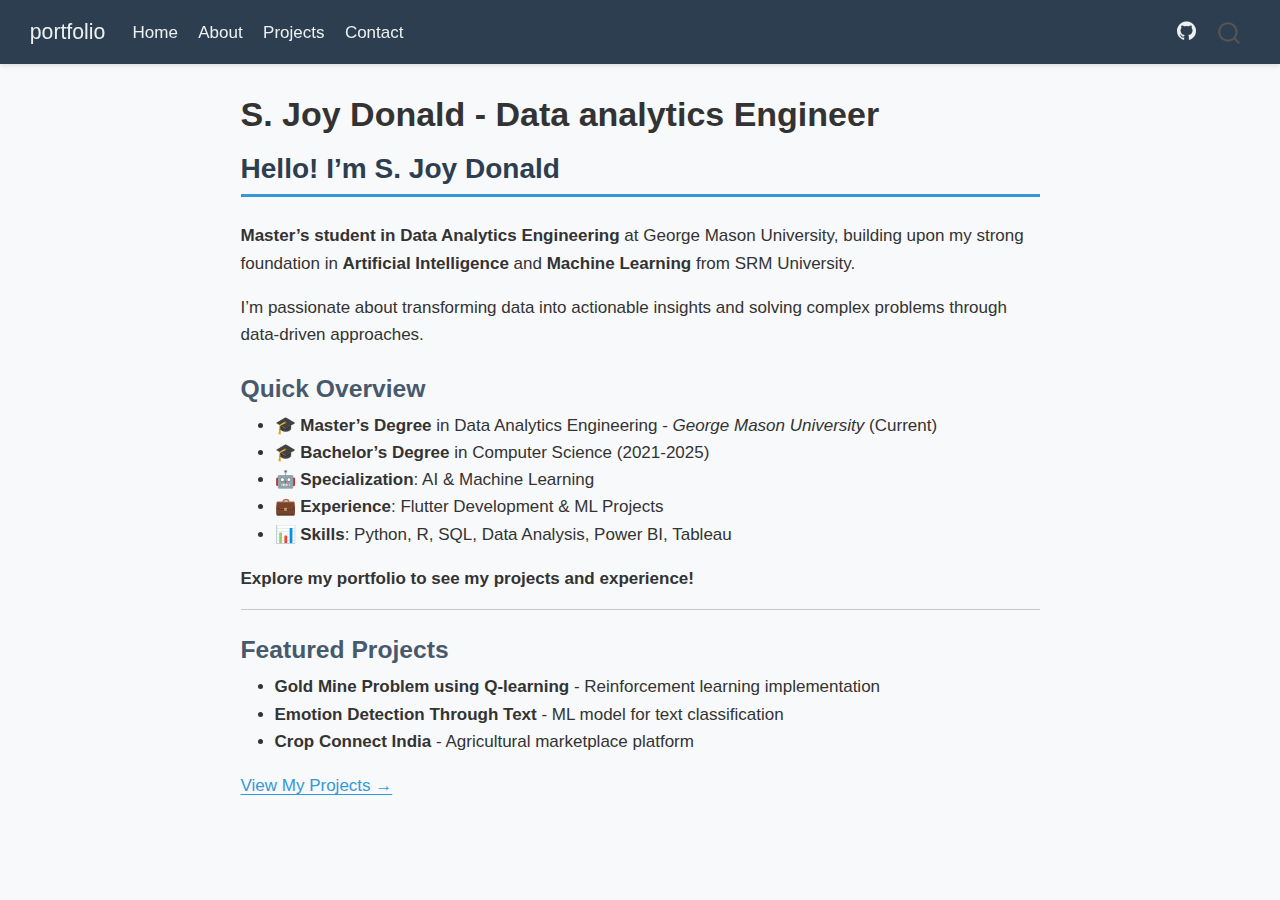
<file: index.html>
<!DOCTYPE html>
<html xmlns="http://www.w3.org/1999/xhtml" lang="en" xml:lang="en"><head>

<meta charset="utf-8">
<meta name="generator" content="quarto-1.6.42">

<meta name="viewport" content="width=device-width, initial-scale=1.0, user-scalable=yes">


<title>S. Joy Donald - Data analytics Engineer – portfolio</title>
<style>
code{white-space: pre-wrap;}
span.smallcaps{font-variant: small-caps;}
div.columns{display: flex; gap: min(4vw, 1.5em);}
div.column{flex: auto; overflow-x: auto;}
div.hanging-indent{margin-left: 1.5em; text-indent: -1.5em;}
ul.task-list{list-style: none;}
ul.task-list li input[type="checkbox"] {
  width: 0.8em;
  margin: 0 0.8em 0.2em -1em; /* quarto-specific, see https://github.com/quarto-dev/quarto-cli/issues/4556 */ 
  vertical-align: middle;
}
</style>


<script src="site_libs/quarto-nav/quarto-nav.js"></script>
<script src="site_libs/quarto-nav/headroom.min.js"></script>
<script src="site_libs/clipboard/clipboard.min.js"></script>
<script src="site_libs/quarto-search/autocomplete.umd.js"></script>
<script src="site_libs/quarto-search/fuse.min.js"></script>
<script src="site_libs/quarto-search/quarto-search.js"></script>
<meta name="quarto:offset" content="./">
<script src="site_libs/quarto-html/quarto.js"></script>
<script src="site_libs/quarto-html/popper.min.js"></script>
<script src="site_libs/quarto-html/tippy.umd.min.js"></script>
<script src="site_libs/quarto-html/anchor.min.js"></script>
<link href="site_libs/quarto-html/tippy.css" rel="stylesheet">
<link href="site_libs/quarto-html/quarto-syntax-highlighting-2f5df379a58b258e96c21c0638c20c03.css" rel="stylesheet" id="quarto-text-highlighting-styles">
<script src="site_libs/bootstrap/bootstrap.min.js"></script>
<link href="site_libs/bootstrap/bootstrap-icons.css" rel="stylesheet">
<link href="site_libs/bootstrap/bootstrap-ddd961a2510921635943dfbbd19534c4.min.css" rel="stylesheet" append-hash="true" id="quarto-bootstrap" data-mode="light">
<script id="quarto-search-options" type="application/json">{
  "location": "navbar",
  "copy-button": false,
  "collapse-after": 3,
  "panel-placement": "end",
  "type": "overlay",
  "limit": 50,
  "keyboard-shortcut": [
    "f",
    "/",
    "s"
  ],
  "show-item-context": false,
  "language": {
    "search-no-results-text": "No results",
    "search-matching-documents-text": "matching documents",
    "search-copy-link-title": "Copy link to search",
    "search-hide-matches-text": "Hide additional matches",
    "search-more-match-text": "more match in this document",
    "search-more-matches-text": "more matches in this document",
    "search-clear-button-title": "Clear",
    "search-text-placeholder": "",
    "search-detached-cancel-button-title": "Cancel",
    "search-submit-button-title": "Submit",
    "search-label": "Search"
  }
}</script>


<link rel="stylesheet" href="styles.css">
</head>

<body class="nav-fixed fullcontent">

<div id="quarto-search-results"></div>
  <header id="quarto-header" class="headroom fixed-top">
    <nav class="navbar navbar-expand-lg " data-bs-theme="dark">
      <div class="navbar-container container-fluid">
      <div class="navbar-brand-container mx-auto">
    <a class="navbar-brand" href="./index.html">
    <span class="navbar-title">portfolio</span>
    </a>
  </div>
            <div id="quarto-search" class="" title="Search"></div>
          <button class="navbar-toggler" type="button" data-bs-toggle="collapse" data-bs-target="#navbarCollapse" aria-controls="navbarCollapse" role="menu" aria-expanded="false" aria-label="Toggle navigation" onclick="if (window.quartoToggleHeadroom) { window.quartoToggleHeadroom(); }">
  <span class="navbar-toggler-icon"></span>
</button>
          <div class="collapse navbar-collapse" id="navbarCollapse">
            <ul class="navbar-nav navbar-nav-scroll me-auto">
  <li class="nav-item">
    <a class="nav-link active" href="./index.html" aria-current="page"> 
<span class="menu-text">Home</span></a>
  </li>  
  <li class="nav-item">
    <a class="nav-link" href="./about.html"> 
<span class="menu-text">About</span></a>
  </li>  
  <li class="nav-item">
    <a class="nav-link" href="./projects.html"> 
<span class="menu-text">Projects</span></a>
  </li>  
  <li class="nav-item">
    <a class="nav-link" href="./contact.html"> 
<span class="menu-text">Contact</span></a>
  </li>  
</ul>
            <ul class="navbar-nav navbar-nav-scroll ms-auto">
  <li class="nav-item compact">
    <a class="nav-link" href="https://github.com/joydon-710"> <i class="bi bi-github" role="img">
</i> 
<span class="menu-text"></span></a>
  </li>  
</ul>
          </div> <!-- /navcollapse -->
            <div class="quarto-navbar-tools">
</div>
      </div> <!-- /container-fluid -->
    </nav>
</header>
<!-- content -->
<div id="quarto-content" class="quarto-container page-columns page-rows-contents page-layout-article page-navbar">
<!-- sidebar -->
<!-- margin-sidebar -->
    
<!-- main -->
<main class="content" id="quarto-document-content">

<header id="title-block-header" class="quarto-title-block default">
<div class="quarto-title">
<h1 class="title">S. Joy Donald - Data analytics Engineer</h1>
</div>



<div class="quarto-title-meta">

    
  
    
  </div>
  


</header>


<section id="hello-im-s.-joy-donald" class="level2">
<h2 class="anchored" data-anchor-id="hello-im-s.-joy-donald">Hello! I’m S. Joy Donald</h2>
<p><strong>Master’s student in Data Analytics Engineering</strong> at George Mason University, building upon my strong foundation in <strong>Artificial Intelligence</strong> and <strong>Machine Learning</strong> from SRM University.</p>
<p>I’m passionate about transforming data into actionable insights and solving complex problems through data-driven approaches.</p>
<section id="quick-overview" class="level3">
<h3 class="anchored" data-anchor-id="quick-overview">Quick Overview</h3>
<ul>
<li>🎓 <strong>Master’s Degree</strong> in Data Analytics Engineering - <em>George Mason University</em> (Current)</li>
<li>🎓 <strong>Bachelor’s Degree</strong> in Computer Science (2021-2025)</li>
<li>🤖 <strong>Specialization</strong>: AI &amp; Machine Learning<br>
</li>
<li>💼 <strong>Experience</strong>: Flutter Development &amp; ML Projects</li>
<li>📊 <strong>Skills</strong>: Python, R, SQL, Data Analysis, Power BI, Tableau</li>
</ul>
<p><strong>Explore my portfolio to see my projects and experience!</strong></p>
<hr>
</section>
<section id="featured-projects" class="level3">
<h3 class="anchored" data-anchor-id="featured-projects">Featured Projects</h3>
<ul>
<li><strong>Gold Mine Problem using Q-learning</strong> - Reinforcement learning implementation</li>
<li><strong>Emotion Detection Through Text</strong> - ML model for text classification</li>
<li><strong>Crop Connect India</strong> - Agricultural marketplace platform</li>
</ul>
<p><a href="projects.html">View My Projects →</a></p>


</section>
</section>

</main> <!-- /main -->
<script id="quarto-html-after-body" type="application/javascript">
window.document.addEventListener("DOMContentLoaded", function (event) {
  const toggleBodyColorMode = (bsSheetEl) => {
    const mode = bsSheetEl.getAttribute("data-mode");
    const bodyEl = window.document.querySelector("body");
    if (mode === "dark") {
      bodyEl.classList.add("quarto-dark");
      bodyEl.classList.remove("quarto-light");
    } else {
      bodyEl.classList.add("quarto-light");
      bodyEl.classList.remove("quarto-dark");
    }
  }
  const toggleBodyColorPrimary = () => {
    const bsSheetEl = window.document.querySelector("link#quarto-bootstrap");
    if (bsSheetEl) {
      toggleBodyColorMode(bsSheetEl);
    }
  }
  toggleBodyColorPrimary();  
  const icon = "";
  const anchorJS = new window.AnchorJS();
  anchorJS.options = {
    placement: 'right',
    icon: icon
  };
  anchorJS.add('.anchored');
  const isCodeAnnotation = (el) => {
    for (const clz of el.classList) {
      if (clz.startsWith('code-annotation-')) {                     
        return true;
      }
    }
    return false;
  }
  const onCopySuccess = function(e) {
    // button target
    const button = e.trigger;
    // don't keep focus
    button.blur();
    // flash "checked"
    button.classList.add('code-copy-button-checked');
    var currentTitle = button.getAttribute("title");
    button.setAttribute("title", "Copied!");
    let tooltip;
    if (window.bootstrap) {
      button.setAttribute("data-bs-toggle", "tooltip");
      button.setAttribute("data-bs-placement", "left");
      button.setAttribute("data-bs-title", "Copied!");
      tooltip = new bootstrap.Tooltip(button, 
        { trigger: "manual", 
          customClass: "code-copy-button-tooltip",
          offset: [0, -8]});
      tooltip.show();    
    }
    setTimeout(function() {
      if (tooltip) {
        tooltip.hide();
        button.removeAttribute("data-bs-title");
        button.removeAttribute("data-bs-toggle");
        button.removeAttribute("data-bs-placement");
      }
      button.setAttribute("title", currentTitle);
      button.classList.remove('code-copy-button-checked');
    }, 1000);
    // clear code selection
    e.clearSelection();
  }
  const getTextToCopy = function(trigger) {
      const codeEl = trigger.previousElementSibling.cloneNode(true);
      for (const childEl of codeEl.children) {
        if (isCodeAnnotation(childEl)) {
          childEl.remove();
        }
      }
      return codeEl.innerText;
  }
  const clipboard = new window.ClipboardJS('.code-copy-button:not([data-in-quarto-modal])', {
    text: getTextToCopy
  });
  clipboard.on('success', onCopySuccess);
  if (window.document.getElementById('quarto-embedded-source-code-modal')) {
    const clipboardModal = new window.ClipboardJS('.code-copy-button[data-in-quarto-modal]', {
      text: getTextToCopy,
      container: window.document.getElementById('quarto-embedded-source-code-modal')
    });
    clipboardModal.on('success', onCopySuccess);
  }
    var localhostRegex = new RegExp(/^(?:http|https):\/\/localhost\:?[0-9]*\//);
    var mailtoRegex = new RegExp(/^mailto:/);
      var filterRegex = new RegExp('/' + window.location.host + '/');
    var isInternal = (href) => {
        return filterRegex.test(href) || localhostRegex.test(href) || mailtoRegex.test(href);
    }
    // Inspect non-navigation links and adorn them if external
 	var links = window.document.querySelectorAll('a[href]:not(.nav-link):not(.navbar-brand):not(.toc-action):not(.sidebar-link):not(.sidebar-item-toggle):not(.pagination-link):not(.no-external):not([aria-hidden]):not(.dropdown-item):not(.quarto-navigation-tool):not(.about-link)');
    for (var i=0; i<links.length; i++) {
      const link = links[i];
      if (!isInternal(link.href)) {
        // undo the damage that might have been done by quarto-nav.js in the case of
        // links that we want to consider external
        if (link.dataset.originalHref !== undefined) {
          link.href = link.dataset.originalHref;
        }
      }
    }
  function tippyHover(el, contentFn, onTriggerFn, onUntriggerFn) {
    const config = {
      allowHTML: true,
      maxWidth: 500,
      delay: 100,
      arrow: false,
      appendTo: function(el) {
          return el.parentElement;
      },
      interactive: true,
      interactiveBorder: 10,
      theme: 'quarto',
      placement: 'bottom-start',
    };
    if (contentFn) {
      config.content = contentFn;
    }
    if (onTriggerFn) {
      config.onTrigger = onTriggerFn;
    }
    if (onUntriggerFn) {
      config.onUntrigger = onUntriggerFn;
    }
    window.tippy(el, config); 
  }
  const noterefs = window.document.querySelectorAll('a[role="doc-noteref"]');
  for (var i=0; i<noterefs.length; i++) {
    const ref = noterefs[i];
    tippyHover(ref, function() {
      // use id or data attribute instead here
      let href = ref.getAttribute('data-footnote-href') || ref.getAttribute('href');
      try { href = new URL(href).hash; } catch {}
      const id = href.replace(/^#\/?/, "");
      const note = window.document.getElementById(id);
      if (note) {
        return note.innerHTML;
      } else {
        return "";
      }
    });
  }
  const xrefs = window.document.querySelectorAll('a.quarto-xref');
  const processXRef = (id, note) => {
    // Strip column container classes
    const stripColumnClz = (el) => {
      el.classList.remove("page-full", "page-columns");
      if (el.children) {
        for (const child of el.children) {
          stripColumnClz(child);
        }
      }
    }
    stripColumnClz(note)
    if (id === null || id.startsWith('sec-')) {
      // Special case sections, only their first couple elements
      const container = document.createElement("div");
      if (note.children && note.children.length > 2) {
        container.appendChild(note.children[0].cloneNode(true));
        for (let i = 1; i < note.children.length; i++) {
          const child = note.children[i];
          if (child.tagName === "P" && child.innerText === "") {
            continue;
          } else {
            container.appendChild(child.cloneNode(true));
            break;
          }
        }
        if (window.Quarto?.typesetMath) {
          window.Quarto.typesetMath(container);
        }
        return container.innerHTML
      } else {
        if (window.Quarto?.typesetMath) {
          window.Quarto.typesetMath(note);
        }
        return note.innerHTML;
      }
    } else {
      // Remove any anchor links if they are present
      const anchorLink = note.querySelector('a.anchorjs-link');
      if (anchorLink) {
        anchorLink.remove();
      }
      if (window.Quarto?.typesetMath) {
        window.Quarto.typesetMath(note);
      }
      if (note.classList.contains("callout")) {
        return note.outerHTML;
      } else {
        return note.innerHTML;
      }
    }
  }
  for (var i=0; i<xrefs.length; i++) {
    const xref = xrefs[i];
    tippyHover(xref, undefined, function(instance) {
      instance.disable();
      let url = xref.getAttribute('href');
      let hash = undefined; 
      if (url.startsWith('#')) {
        hash = url;
      } else {
        try { hash = new URL(url).hash; } catch {}
      }
      if (hash) {
        const id = hash.replace(/^#\/?/, "");
        const note = window.document.getElementById(id);
        if (note !== null) {
          try {
            const html = processXRef(id, note.cloneNode(true));
            instance.setContent(html);
          } finally {
            instance.enable();
            instance.show();
          }
        } else {
          // See if we can fetch this
          fetch(url.split('#')[0])
          .then(res => res.text())
          .then(html => {
            const parser = new DOMParser();
            const htmlDoc = parser.parseFromString(html, "text/html");
            const note = htmlDoc.getElementById(id);
            if (note !== null) {
              const html = processXRef(id, note);
              instance.setContent(html);
            } 
          }).finally(() => {
            instance.enable();
            instance.show();
          });
        }
      } else {
        // See if we can fetch a full url (with no hash to target)
        // This is a special case and we should probably do some content thinning / targeting
        fetch(url)
        .then(res => res.text())
        .then(html => {
          const parser = new DOMParser();
          const htmlDoc = parser.parseFromString(html, "text/html");
          const note = htmlDoc.querySelector('main.content');
          if (note !== null) {
            // This should only happen for chapter cross references
            // (since there is no id in the URL)
            // remove the first header
            if (note.children.length > 0 && note.children[0].tagName === "HEADER") {
              note.children[0].remove();
            }
            const html = processXRef(null, note);
            instance.setContent(html);
          } 
        }).finally(() => {
          instance.enable();
          instance.show();
        });
      }
    }, function(instance) {
    });
  }
      let selectedAnnoteEl;
      const selectorForAnnotation = ( cell, annotation) => {
        let cellAttr = 'data-code-cell="' + cell + '"';
        let lineAttr = 'data-code-annotation="' +  annotation + '"';
        const selector = 'span[' + cellAttr + '][' + lineAttr + ']';
        return selector;
      }
      const selectCodeLines = (annoteEl) => {
        const doc = window.document;
        const targetCell = annoteEl.getAttribute("data-target-cell");
        const targetAnnotation = annoteEl.getAttribute("data-target-annotation");
        const annoteSpan = window.document.querySelector(selectorForAnnotation(targetCell, targetAnnotation));
        const lines = annoteSpan.getAttribute("data-code-lines").split(",");
        const lineIds = lines.map((line) => {
          return targetCell + "-" + line;
        })
        let top = null;
        let height = null;
        let parent = null;
        if (lineIds.length > 0) {
            //compute the position of the single el (top and bottom and make a div)
            const el = window.document.getElementById(lineIds[0]);
            top = el.offsetTop;
            height = el.offsetHeight;
            parent = el.parentElement.parentElement;
          if (lineIds.length > 1) {
            const lastEl = window.document.getElementById(lineIds[lineIds.length - 1]);
            const bottom = lastEl.offsetTop + lastEl.offsetHeight;
            height = bottom - top;
          }
          if (top !== null && height !== null && parent !== null) {
            // cook up a div (if necessary) and position it 
            let div = window.document.getElementById("code-annotation-line-highlight");
            if (div === null) {
              div = window.document.createElement("div");
              div.setAttribute("id", "code-annotation-line-highlight");
              div.style.position = 'absolute';
              parent.appendChild(div);
            }
            div.style.top = top - 2 + "px";
            div.style.height = height + 4 + "px";
            div.style.left = 0;
            let gutterDiv = window.document.getElementById("code-annotation-line-highlight-gutter");
            if (gutterDiv === null) {
              gutterDiv = window.document.createElement("div");
              gutterDiv.setAttribute("id", "code-annotation-line-highlight-gutter");
              gutterDiv.style.position = 'absolute';
              const codeCell = window.document.getElementById(targetCell);
              const gutter = codeCell.querySelector('.code-annotation-gutter');
              gutter.appendChild(gutterDiv);
            }
            gutterDiv.style.top = top - 2 + "px";
            gutterDiv.style.height = height + 4 + "px";
          }
          selectedAnnoteEl = annoteEl;
        }
      };
      const unselectCodeLines = () => {
        const elementsIds = ["code-annotation-line-highlight", "code-annotation-line-highlight-gutter"];
        elementsIds.forEach((elId) => {
          const div = window.document.getElementById(elId);
          if (div) {
            div.remove();
          }
        });
        selectedAnnoteEl = undefined;
      };
        // Handle positioning of the toggle
    window.addEventListener(
      "resize",
      throttle(() => {
        elRect = undefined;
        if (selectedAnnoteEl) {
          selectCodeLines(selectedAnnoteEl);
        }
      }, 10)
    );
    function throttle(fn, ms) {
    let throttle = false;
    let timer;
      return (...args) => {
        if(!throttle) { // first call gets through
            fn.apply(this, args);
            throttle = true;
        } else { // all the others get throttled
            if(timer) clearTimeout(timer); // cancel #2
            timer = setTimeout(() => {
              fn.apply(this, args);
              timer = throttle = false;
            }, ms);
        }
      };
    }
      // Attach click handler to the DT
      const annoteDls = window.document.querySelectorAll('dt[data-target-cell]');
      for (const annoteDlNode of annoteDls) {
        annoteDlNode.addEventListener('click', (event) => {
          const clickedEl = event.target;
          if (clickedEl !== selectedAnnoteEl) {
            unselectCodeLines();
            const activeEl = window.document.querySelector('dt[data-target-cell].code-annotation-active');
            if (activeEl) {
              activeEl.classList.remove('code-annotation-active');
            }
            selectCodeLines(clickedEl);
            clickedEl.classList.add('code-annotation-active');
          } else {
            // Unselect the line
            unselectCodeLines();
            clickedEl.classList.remove('code-annotation-active');
          }
        });
      }
  const findCites = (el) => {
    const parentEl = el.parentElement;
    if (parentEl) {
      const cites = parentEl.dataset.cites;
      if (cites) {
        return {
          el,
          cites: cites.split(' ')
        };
      } else {
        return findCites(el.parentElement)
      }
    } else {
      return undefined;
    }
  };
  var bibliorefs = window.document.querySelectorAll('a[role="doc-biblioref"]');
  for (var i=0; i<bibliorefs.length; i++) {
    const ref = bibliorefs[i];
    const citeInfo = findCites(ref);
    if (citeInfo) {
      tippyHover(citeInfo.el, function() {
        var popup = window.document.createElement('div');
        citeInfo.cites.forEach(function(cite) {
          var citeDiv = window.document.createElement('div');
          citeDiv.classList.add('hanging-indent');
          citeDiv.classList.add('csl-entry');
          var biblioDiv = window.document.getElementById('ref-' + cite);
          if (biblioDiv) {
            citeDiv.innerHTML = biblioDiv.innerHTML;
          }
          popup.appendChild(citeDiv);
        });
        return popup.innerHTML;
      });
    }
  }
});
</script>
</div> <!-- /content -->




</body></html>
</file>
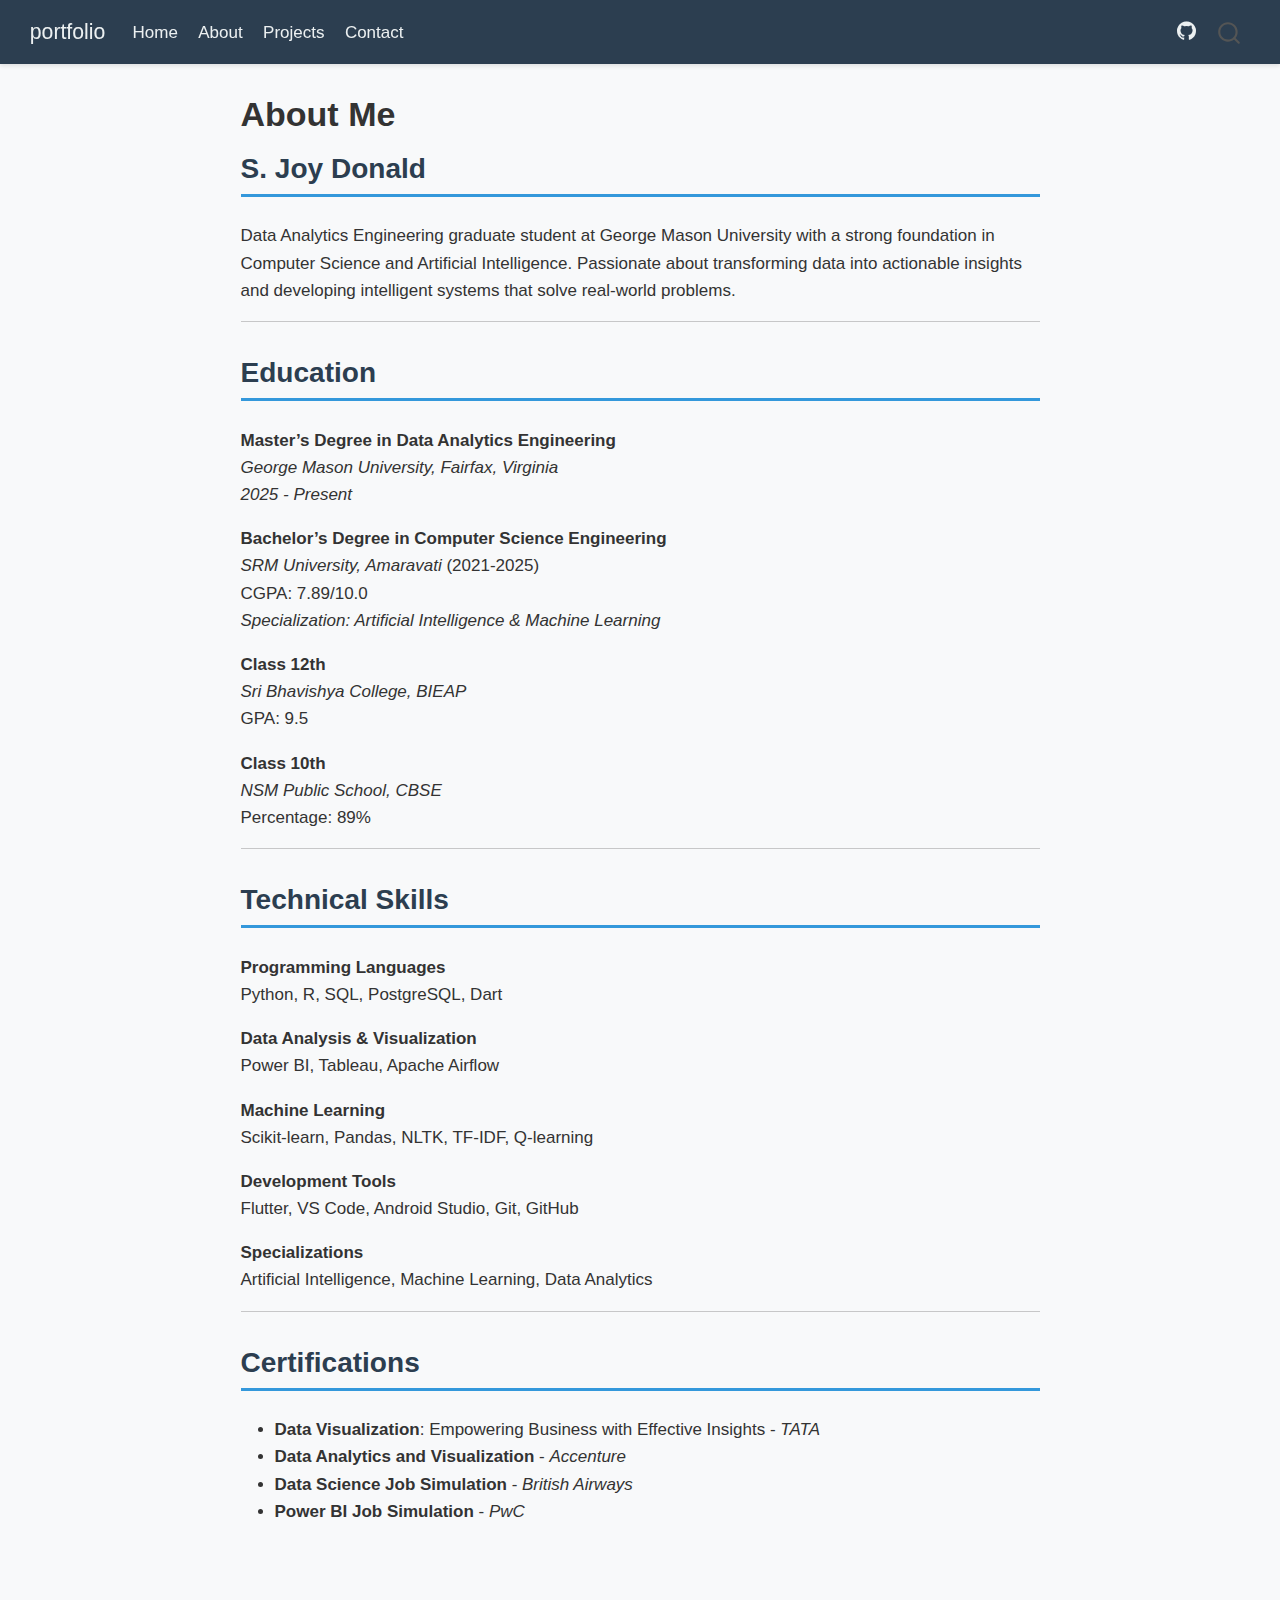
<file: about.html>
<!DOCTYPE html>
<html xmlns="http://www.w3.org/1999/xhtml" lang="en" xml:lang="en"><head>

<meta charset="utf-8">
<meta name="generator" content="quarto-1.6.42">

<meta name="viewport" content="width=device-width, initial-scale=1.0, user-scalable=yes">


<title>About Me – portfolio</title>
<style>
code{white-space: pre-wrap;}
span.smallcaps{font-variant: small-caps;}
div.columns{display: flex; gap: min(4vw, 1.5em);}
div.column{flex: auto; overflow-x: auto;}
div.hanging-indent{margin-left: 1.5em; text-indent: -1.5em;}
ul.task-list{list-style: none;}
ul.task-list li input[type="checkbox"] {
  width: 0.8em;
  margin: 0 0.8em 0.2em -1em; /* quarto-specific, see https://github.com/quarto-dev/quarto-cli/issues/4556 */ 
  vertical-align: middle;
}
</style>


<script src="site_libs/quarto-nav/quarto-nav.js"></script>
<script src="site_libs/quarto-nav/headroom.min.js"></script>
<script src="site_libs/clipboard/clipboard.min.js"></script>
<script src="site_libs/quarto-search/autocomplete.umd.js"></script>
<script src="site_libs/quarto-search/fuse.min.js"></script>
<script src="site_libs/quarto-search/quarto-search.js"></script>
<meta name="quarto:offset" content="./">
<script src="site_libs/quarto-html/quarto.js"></script>
<script src="site_libs/quarto-html/popper.min.js"></script>
<script src="site_libs/quarto-html/tippy.umd.min.js"></script>
<script src="site_libs/quarto-html/anchor.min.js"></script>
<link href="site_libs/quarto-html/tippy.css" rel="stylesheet">
<link href="site_libs/quarto-html/quarto-syntax-highlighting-2f5df379a58b258e96c21c0638c20c03.css" rel="stylesheet" id="quarto-text-highlighting-styles">
<script src="site_libs/bootstrap/bootstrap.min.js"></script>
<link href="site_libs/bootstrap/bootstrap-icons.css" rel="stylesheet">
<link href="site_libs/bootstrap/bootstrap-ddd961a2510921635943dfbbd19534c4.min.css" rel="stylesheet" append-hash="true" id="quarto-bootstrap" data-mode="light">
<script id="quarto-search-options" type="application/json">{
  "location": "navbar",
  "copy-button": false,
  "collapse-after": 3,
  "panel-placement": "end",
  "type": "overlay",
  "limit": 50,
  "keyboard-shortcut": [
    "f",
    "/",
    "s"
  ],
  "show-item-context": false,
  "language": {
    "search-no-results-text": "No results",
    "search-matching-documents-text": "matching documents",
    "search-copy-link-title": "Copy link to search",
    "search-hide-matches-text": "Hide additional matches",
    "search-more-match-text": "more match in this document",
    "search-more-matches-text": "more matches in this document",
    "search-clear-button-title": "Clear",
    "search-text-placeholder": "",
    "search-detached-cancel-button-title": "Cancel",
    "search-submit-button-title": "Submit",
    "search-label": "Search"
  }
}</script>


<link rel="stylesheet" href="styles.css">
</head>

<body class="nav-fixed fullcontent">

<div id="quarto-search-results"></div>
  <header id="quarto-header" class="headroom fixed-top">
    <nav class="navbar navbar-expand-lg " data-bs-theme="dark">
      <div class="navbar-container container-fluid">
      <div class="navbar-brand-container mx-auto">
    <a class="navbar-brand" href="./index.html">
    <span class="navbar-title">portfolio</span>
    </a>
  </div>
            <div id="quarto-search" class="" title="Search"></div>
          <button class="navbar-toggler" type="button" data-bs-toggle="collapse" data-bs-target="#navbarCollapse" aria-controls="navbarCollapse" role="menu" aria-expanded="false" aria-label="Toggle navigation" onclick="if (window.quartoToggleHeadroom) { window.quartoToggleHeadroom(); }">
  <span class="navbar-toggler-icon"></span>
</button>
          <div class="collapse navbar-collapse" id="navbarCollapse">
            <ul class="navbar-nav navbar-nav-scroll me-auto">
  <li class="nav-item">
    <a class="nav-link" href="./index.html"> 
<span class="menu-text">Home</span></a>
  </li>  
  <li class="nav-item">
    <a class="nav-link active" href="./about.html" aria-current="page"> 
<span class="menu-text">About</span></a>
  </li>  
  <li class="nav-item">
    <a class="nav-link" href="./projects.html"> 
<span class="menu-text">Projects</span></a>
  </li>  
  <li class="nav-item">
    <a class="nav-link" href="./contact.html"> 
<span class="menu-text">Contact</span></a>
  </li>  
</ul>
            <ul class="navbar-nav navbar-nav-scroll ms-auto">
  <li class="nav-item compact">
    <a class="nav-link" href="https://github.com/joydon-710"> <i class="bi bi-github" role="img">
</i> 
<span class="menu-text"></span></a>
  </li>  
</ul>
          </div> <!-- /navcollapse -->
            <div class="quarto-navbar-tools">
</div>
      </div> <!-- /container-fluid -->
    </nav>
</header>
<!-- content -->
<div id="quarto-content" class="quarto-container page-columns page-rows-contents page-layout-article page-navbar">
<!-- sidebar -->
<!-- margin-sidebar -->
    
<!-- main -->
<main class="content" id="quarto-document-content">

<header id="title-block-header" class="quarto-title-block default">
<div class="quarto-title">
<h1 class="title">About Me</h1>
</div>



<div class="quarto-title-meta">

    
  
    
  </div>
  


</header>


<section id="s.-joy-donald" class="level2">
<h2 class="anchored" data-anchor-id="s.-joy-donald">S. Joy Donald</h2>
<p>Data Analytics Engineering graduate student at George Mason University with a strong foundation in Computer Science and Artificial Intelligence. Passionate about transforming data into actionable insights and developing intelligent systems that solve real-world problems.</p>
<hr>
</section>
<section id="education" class="level2">
<h2 class="anchored" data-anchor-id="education">Education</h2>
<p><strong>Master’s Degree in Data Analytics Engineering</strong><br>
<em>George Mason University, Fairfax, Virginia</em><br>
<em>2025 - Present</em></p>
<p><strong>Bachelor’s Degree in Computer Science Engineering</strong><br>
<em>SRM University, Amaravati</em> (2021-2025)<br>
CGPA: 7.89/10.0<br>
<em>Specialization: Artificial Intelligence &amp; Machine Learning</em></p>
<p><strong>Class 12th</strong><br>
<em>Sri Bhavishya College, BIEAP</em><br>
GPA: 9.5</p>
<p><strong>Class 10th</strong><br>
<em>NSM Public School, CBSE</em><br>
Percentage: 89%</p>
<hr>
</section>
<section id="technical-skills" class="level2">
<h2 class="anchored" data-anchor-id="technical-skills">Technical Skills</h2>
<p><strong>Programming Languages</strong><br>
Python, R, SQL, PostgreSQL, Dart</p>
<p><strong>Data Analysis &amp; Visualization</strong><br>
Power BI, Tableau, Apache Airflow</p>
<p><strong>Machine Learning</strong><br>
Scikit-learn, Pandas, NLTK, TF-IDF, Q-learning</p>
<p><strong>Development Tools</strong><br>
Flutter, VS Code, Android Studio, Git, GitHub</p>
<p><strong>Specializations</strong><br>
Artificial Intelligence, Machine Learning, Data Analytics</p>
<hr>
</section>
<section id="certifications" class="level2">
<h2 class="anchored" data-anchor-id="certifications">Certifications</h2>
<ul>
<li><strong>Data Visualization</strong>: Empowering Business with Effective Insights - <em>TATA</em></li>
<li><strong>Data Analytics and Visualization</strong> - <em>Accenture</em></li>
<li><strong>Data Science Job Simulation</strong> - <em>British Airways</em></li>
<li><strong>Power BI Job Simulation</strong> - <em>PwC</em></li>
</ul>


</section>

</main> <!-- /main -->
<script id="quarto-html-after-body" type="application/javascript">
window.document.addEventListener("DOMContentLoaded", function (event) {
  const toggleBodyColorMode = (bsSheetEl) => {
    const mode = bsSheetEl.getAttribute("data-mode");
    const bodyEl = window.document.querySelector("body");
    if (mode === "dark") {
      bodyEl.classList.add("quarto-dark");
      bodyEl.classList.remove("quarto-light");
    } else {
      bodyEl.classList.add("quarto-light");
      bodyEl.classList.remove("quarto-dark");
    }
  }
  const toggleBodyColorPrimary = () => {
    const bsSheetEl = window.document.querySelector("link#quarto-bootstrap");
    if (bsSheetEl) {
      toggleBodyColorMode(bsSheetEl);
    }
  }
  toggleBodyColorPrimary();  
  const icon = "";
  const anchorJS = new window.AnchorJS();
  anchorJS.options = {
    placement: 'right',
    icon: icon
  };
  anchorJS.add('.anchored');
  const isCodeAnnotation = (el) => {
    for (const clz of el.classList) {
      if (clz.startsWith('code-annotation-')) {                     
        return true;
      }
    }
    return false;
  }
  const onCopySuccess = function(e) {
    // button target
    const button = e.trigger;
    // don't keep focus
    button.blur();
    // flash "checked"
    button.classList.add('code-copy-button-checked');
    var currentTitle = button.getAttribute("title");
    button.setAttribute("title", "Copied!");
    let tooltip;
    if (window.bootstrap) {
      button.setAttribute("data-bs-toggle", "tooltip");
      button.setAttribute("data-bs-placement", "left");
      button.setAttribute("data-bs-title", "Copied!");
      tooltip = new bootstrap.Tooltip(button, 
        { trigger: "manual", 
          customClass: "code-copy-button-tooltip",
          offset: [0, -8]});
      tooltip.show();    
    }
    setTimeout(function() {
      if (tooltip) {
        tooltip.hide();
        button.removeAttribute("data-bs-title");
        button.removeAttribute("data-bs-toggle");
        button.removeAttribute("data-bs-placement");
      }
      button.setAttribute("title", currentTitle);
      button.classList.remove('code-copy-button-checked');
    }, 1000);
    // clear code selection
    e.clearSelection();
  }
  const getTextToCopy = function(trigger) {
      const codeEl = trigger.previousElementSibling.cloneNode(true);
      for (const childEl of codeEl.children) {
        if (isCodeAnnotation(childEl)) {
          childEl.remove();
        }
      }
      return codeEl.innerText;
  }
  const clipboard = new window.ClipboardJS('.code-copy-button:not([data-in-quarto-modal])', {
    text: getTextToCopy
  });
  clipboard.on('success', onCopySuccess);
  if (window.document.getElementById('quarto-embedded-source-code-modal')) {
    const clipboardModal = new window.ClipboardJS('.code-copy-button[data-in-quarto-modal]', {
      text: getTextToCopy,
      container: window.document.getElementById('quarto-embedded-source-code-modal')
    });
    clipboardModal.on('success', onCopySuccess);
  }
    var localhostRegex = new RegExp(/^(?:http|https):\/\/localhost\:?[0-9]*\//);
    var mailtoRegex = new RegExp(/^mailto:/);
      var filterRegex = new RegExp('/' + window.location.host + '/');
    var isInternal = (href) => {
        return filterRegex.test(href) || localhostRegex.test(href) || mailtoRegex.test(href);
    }
    // Inspect non-navigation links and adorn them if external
 	var links = window.document.querySelectorAll('a[href]:not(.nav-link):not(.navbar-brand):not(.toc-action):not(.sidebar-link):not(.sidebar-item-toggle):not(.pagination-link):not(.no-external):not([aria-hidden]):not(.dropdown-item):not(.quarto-navigation-tool):not(.about-link)');
    for (var i=0; i<links.length; i++) {
      const link = links[i];
      if (!isInternal(link.href)) {
        // undo the damage that might have been done by quarto-nav.js in the case of
        // links that we want to consider external
        if (link.dataset.originalHref !== undefined) {
          link.href = link.dataset.originalHref;
        }
      }
    }
  function tippyHover(el, contentFn, onTriggerFn, onUntriggerFn) {
    const config = {
      allowHTML: true,
      maxWidth: 500,
      delay: 100,
      arrow: false,
      appendTo: function(el) {
          return el.parentElement;
      },
      interactive: true,
      interactiveBorder: 10,
      theme: 'quarto',
      placement: 'bottom-start',
    };
    if (contentFn) {
      config.content = contentFn;
    }
    if (onTriggerFn) {
      config.onTrigger = onTriggerFn;
    }
    if (onUntriggerFn) {
      config.onUntrigger = onUntriggerFn;
    }
    window.tippy(el, config); 
  }
  const noterefs = window.document.querySelectorAll('a[role="doc-noteref"]');
  for (var i=0; i<noterefs.length; i++) {
    const ref = noterefs[i];
    tippyHover(ref, function() {
      // use id or data attribute instead here
      let href = ref.getAttribute('data-footnote-href') || ref.getAttribute('href');
      try { href = new URL(href).hash; } catch {}
      const id = href.replace(/^#\/?/, "");
      const note = window.document.getElementById(id);
      if (note) {
        return note.innerHTML;
      } else {
        return "";
      }
    });
  }
  const xrefs = window.document.querySelectorAll('a.quarto-xref');
  const processXRef = (id, note) => {
    // Strip column container classes
    const stripColumnClz = (el) => {
      el.classList.remove("page-full", "page-columns");
      if (el.children) {
        for (const child of el.children) {
          stripColumnClz(child);
        }
      }
    }
    stripColumnClz(note)
    if (id === null || id.startsWith('sec-')) {
      // Special case sections, only their first couple elements
      const container = document.createElement("div");
      if (note.children && note.children.length > 2) {
        container.appendChild(note.children[0].cloneNode(true));
        for (let i = 1; i < note.children.length; i++) {
          const child = note.children[i];
          if (child.tagName === "P" && child.innerText === "") {
            continue;
          } else {
            container.appendChild(child.cloneNode(true));
            break;
          }
        }
        if (window.Quarto?.typesetMath) {
          window.Quarto.typesetMath(container);
        }
        return container.innerHTML
      } else {
        if (window.Quarto?.typesetMath) {
          window.Quarto.typesetMath(note);
        }
        return note.innerHTML;
      }
    } else {
      // Remove any anchor links if they are present
      const anchorLink = note.querySelector('a.anchorjs-link');
      if (anchorLink) {
        anchorLink.remove();
      }
      if (window.Quarto?.typesetMath) {
        window.Quarto.typesetMath(note);
      }
      if (note.classList.contains("callout")) {
        return note.outerHTML;
      } else {
        return note.innerHTML;
      }
    }
  }
  for (var i=0; i<xrefs.length; i++) {
    const xref = xrefs[i];
    tippyHover(xref, undefined, function(instance) {
      instance.disable();
      let url = xref.getAttribute('href');
      let hash = undefined; 
      if (url.startsWith('#')) {
        hash = url;
      } else {
        try { hash = new URL(url).hash; } catch {}
      }
      if (hash) {
        const id = hash.replace(/^#\/?/, "");
        const note = window.document.getElementById(id);
        if (note !== null) {
          try {
            const html = processXRef(id, note.cloneNode(true));
            instance.setContent(html);
          } finally {
            instance.enable();
            instance.show();
          }
        } else {
          // See if we can fetch this
          fetch(url.split('#')[0])
          .then(res => res.text())
          .then(html => {
            const parser = new DOMParser();
            const htmlDoc = parser.parseFromString(html, "text/html");
            const note = htmlDoc.getElementById(id);
            if (note !== null) {
              const html = processXRef(id, note);
              instance.setContent(html);
            } 
          }).finally(() => {
            instance.enable();
            instance.show();
          });
        }
      } else {
        // See if we can fetch a full url (with no hash to target)
        // This is a special case and we should probably do some content thinning / targeting
        fetch(url)
        .then(res => res.text())
        .then(html => {
          const parser = new DOMParser();
          const htmlDoc = parser.parseFromString(html, "text/html");
          const note = htmlDoc.querySelector('main.content');
          if (note !== null) {
            // This should only happen for chapter cross references
            // (since there is no id in the URL)
            // remove the first header
            if (note.children.length > 0 && note.children[0].tagName === "HEADER") {
              note.children[0].remove();
            }
            const html = processXRef(null, note);
            instance.setContent(html);
          } 
        }).finally(() => {
          instance.enable();
          instance.show();
        });
      }
    }, function(instance) {
    });
  }
      let selectedAnnoteEl;
      const selectorForAnnotation = ( cell, annotation) => {
        let cellAttr = 'data-code-cell="' + cell + '"';
        let lineAttr = 'data-code-annotation="' +  annotation + '"';
        const selector = 'span[' + cellAttr + '][' + lineAttr + ']';
        return selector;
      }
      const selectCodeLines = (annoteEl) => {
        const doc = window.document;
        const targetCell = annoteEl.getAttribute("data-target-cell");
        const targetAnnotation = annoteEl.getAttribute("data-target-annotation");
        const annoteSpan = window.document.querySelector(selectorForAnnotation(targetCell, targetAnnotation));
        const lines = annoteSpan.getAttribute("data-code-lines").split(",");
        const lineIds = lines.map((line) => {
          return targetCell + "-" + line;
        })
        let top = null;
        let height = null;
        let parent = null;
        if (lineIds.length > 0) {
            //compute the position of the single el (top and bottom and make a div)
            const el = window.document.getElementById(lineIds[0]);
            top = el.offsetTop;
            height = el.offsetHeight;
            parent = el.parentElement.parentElement;
          if (lineIds.length > 1) {
            const lastEl = window.document.getElementById(lineIds[lineIds.length - 1]);
            const bottom = lastEl.offsetTop + lastEl.offsetHeight;
            height = bottom - top;
          }
          if (top !== null && height !== null && parent !== null) {
            // cook up a div (if necessary) and position it 
            let div = window.document.getElementById("code-annotation-line-highlight");
            if (div === null) {
              div = window.document.createElement("div");
              div.setAttribute("id", "code-annotation-line-highlight");
              div.style.position = 'absolute';
              parent.appendChild(div);
            }
            div.style.top = top - 2 + "px";
            div.style.height = height + 4 + "px";
            div.style.left = 0;
            let gutterDiv = window.document.getElementById("code-annotation-line-highlight-gutter");
            if (gutterDiv === null) {
              gutterDiv = window.document.createElement("div");
              gutterDiv.setAttribute("id", "code-annotation-line-highlight-gutter");
              gutterDiv.style.position = 'absolute';
              const codeCell = window.document.getElementById(targetCell);
              const gutter = codeCell.querySelector('.code-annotation-gutter');
              gutter.appendChild(gutterDiv);
            }
            gutterDiv.style.top = top - 2 + "px";
            gutterDiv.style.height = height + 4 + "px";
          }
          selectedAnnoteEl = annoteEl;
        }
      };
      const unselectCodeLines = () => {
        const elementsIds = ["code-annotation-line-highlight", "code-annotation-line-highlight-gutter"];
        elementsIds.forEach((elId) => {
          const div = window.document.getElementById(elId);
          if (div) {
            div.remove();
          }
        });
        selectedAnnoteEl = undefined;
      };
        // Handle positioning of the toggle
    window.addEventListener(
      "resize",
      throttle(() => {
        elRect = undefined;
        if (selectedAnnoteEl) {
          selectCodeLines(selectedAnnoteEl);
        }
      }, 10)
    );
    function throttle(fn, ms) {
    let throttle = false;
    let timer;
      return (...args) => {
        if(!throttle) { // first call gets through
            fn.apply(this, args);
            throttle = true;
        } else { // all the others get throttled
            if(timer) clearTimeout(timer); // cancel #2
            timer = setTimeout(() => {
              fn.apply(this, args);
              timer = throttle = false;
            }, ms);
        }
      };
    }
      // Attach click handler to the DT
      const annoteDls = window.document.querySelectorAll('dt[data-target-cell]');
      for (const annoteDlNode of annoteDls) {
        annoteDlNode.addEventListener('click', (event) => {
          const clickedEl = event.target;
          if (clickedEl !== selectedAnnoteEl) {
            unselectCodeLines();
            const activeEl = window.document.querySelector('dt[data-target-cell].code-annotation-active');
            if (activeEl) {
              activeEl.classList.remove('code-annotation-active');
            }
            selectCodeLines(clickedEl);
            clickedEl.classList.add('code-annotation-active');
          } else {
            // Unselect the line
            unselectCodeLines();
            clickedEl.classList.remove('code-annotation-active');
          }
        });
      }
  const findCites = (el) => {
    const parentEl = el.parentElement;
    if (parentEl) {
      const cites = parentEl.dataset.cites;
      if (cites) {
        return {
          el,
          cites: cites.split(' ')
        };
      } else {
        return findCites(el.parentElement)
      }
    } else {
      return undefined;
    }
  };
  var bibliorefs = window.document.querySelectorAll('a[role="doc-biblioref"]');
  for (var i=0; i<bibliorefs.length; i++) {
    const ref = bibliorefs[i];
    const citeInfo = findCites(ref);
    if (citeInfo) {
      tippyHover(citeInfo.el, function() {
        var popup = window.document.createElement('div');
        citeInfo.cites.forEach(function(cite) {
          var citeDiv = window.document.createElement('div');
          citeDiv.classList.add('hanging-indent');
          citeDiv.classList.add('csl-entry');
          var biblioDiv = window.document.getElementById('ref-' + cite);
          if (biblioDiv) {
            citeDiv.innerHTML = biblioDiv.innerHTML;
          }
          popup.appendChild(citeDiv);
        });
        return popup.innerHTML;
      });
    }
  }
});
</script>
</div> <!-- /content -->




</body></html>
</file>
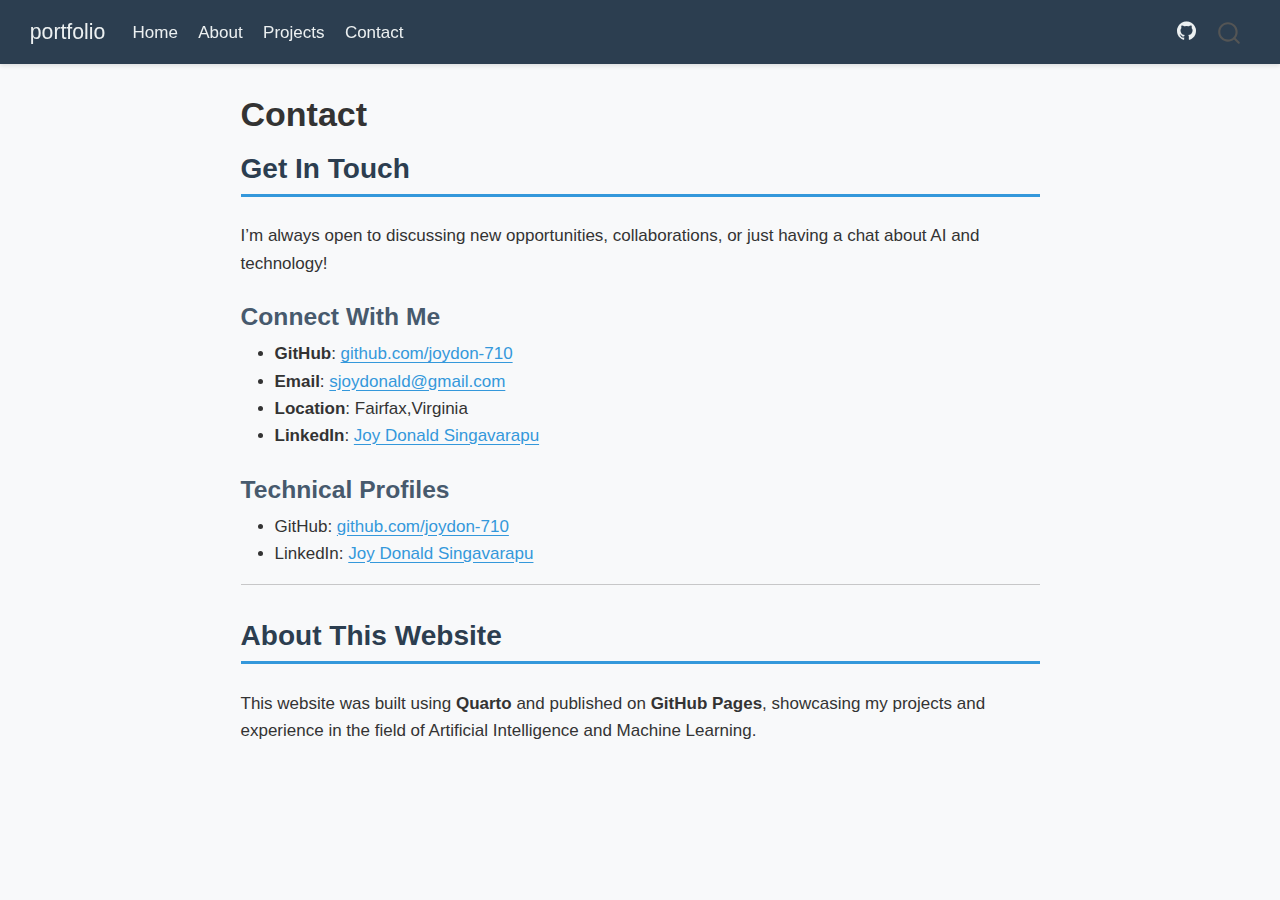
<file: contact.html>
<!DOCTYPE html>
<html xmlns="http://www.w3.org/1999/xhtml" lang="en" xml:lang="en"><head>

<meta charset="utf-8">
<meta name="generator" content="quarto-1.6.42">

<meta name="viewport" content="width=device-width, initial-scale=1.0, user-scalable=yes">


<title>Contact – portfolio</title>
<style>
code{white-space: pre-wrap;}
span.smallcaps{font-variant: small-caps;}
div.columns{display: flex; gap: min(4vw, 1.5em);}
div.column{flex: auto; overflow-x: auto;}
div.hanging-indent{margin-left: 1.5em; text-indent: -1.5em;}
ul.task-list{list-style: none;}
ul.task-list li input[type="checkbox"] {
  width: 0.8em;
  margin: 0 0.8em 0.2em -1em; /* quarto-specific, see https://github.com/quarto-dev/quarto-cli/issues/4556 */ 
  vertical-align: middle;
}
</style>


<script src="site_libs/quarto-nav/quarto-nav.js"></script>
<script src="site_libs/quarto-nav/headroom.min.js"></script>
<script src="site_libs/clipboard/clipboard.min.js"></script>
<script src="site_libs/quarto-search/autocomplete.umd.js"></script>
<script src="site_libs/quarto-search/fuse.min.js"></script>
<script src="site_libs/quarto-search/quarto-search.js"></script>
<meta name="quarto:offset" content="./">
<script src="site_libs/quarto-html/quarto.js"></script>
<script src="site_libs/quarto-html/popper.min.js"></script>
<script src="site_libs/quarto-html/tippy.umd.min.js"></script>
<script src="site_libs/quarto-html/anchor.min.js"></script>
<link href="site_libs/quarto-html/tippy.css" rel="stylesheet">
<link href="site_libs/quarto-html/quarto-syntax-highlighting-2f5df379a58b258e96c21c0638c20c03.css" rel="stylesheet" id="quarto-text-highlighting-styles">
<script src="site_libs/bootstrap/bootstrap.min.js"></script>
<link href="site_libs/bootstrap/bootstrap-icons.css" rel="stylesheet">
<link href="site_libs/bootstrap/bootstrap-ddd961a2510921635943dfbbd19534c4.min.css" rel="stylesheet" append-hash="true" id="quarto-bootstrap" data-mode="light">
<script id="quarto-search-options" type="application/json">{
  "location": "navbar",
  "copy-button": false,
  "collapse-after": 3,
  "panel-placement": "end",
  "type": "overlay",
  "limit": 50,
  "keyboard-shortcut": [
    "f",
    "/",
    "s"
  ],
  "show-item-context": false,
  "language": {
    "search-no-results-text": "No results",
    "search-matching-documents-text": "matching documents",
    "search-copy-link-title": "Copy link to search",
    "search-hide-matches-text": "Hide additional matches",
    "search-more-match-text": "more match in this document",
    "search-more-matches-text": "more matches in this document",
    "search-clear-button-title": "Clear",
    "search-text-placeholder": "",
    "search-detached-cancel-button-title": "Cancel",
    "search-submit-button-title": "Submit",
    "search-label": "Search"
  }
}</script>


<link rel="stylesheet" href="styles.css">
</head>

<body class="nav-fixed fullcontent">

<div id="quarto-search-results"></div>
  <header id="quarto-header" class="headroom fixed-top">
    <nav class="navbar navbar-expand-lg " data-bs-theme="dark">
      <div class="navbar-container container-fluid">
      <div class="navbar-brand-container mx-auto">
    <a class="navbar-brand" href="./index.html">
    <span class="navbar-title">portfolio</span>
    </a>
  </div>
            <div id="quarto-search" class="" title="Search"></div>
          <button class="navbar-toggler" type="button" data-bs-toggle="collapse" data-bs-target="#navbarCollapse" aria-controls="navbarCollapse" role="menu" aria-expanded="false" aria-label="Toggle navigation" onclick="if (window.quartoToggleHeadroom) { window.quartoToggleHeadroom(); }">
  <span class="navbar-toggler-icon"></span>
</button>
          <div class="collapse navbar-collapse" id="navbarCollapse">
            <ul class="navbar-nav navbar-nav-scroll me-auto">
  <li class="nav-item">
    <a class="nav-link" href="./index.html"> 
<span class="menu-text">Home</span></a>
  </li>  
  <li class="nav-item">
    <a class="nav-link" href="./about.html"> 
<span class="menu-text">About</span></a>
  </li>  
  <li class="nav-item">
    <a class="nav-link" href="./projects.html"> 
<span class="menu-text">Projects</span></a>
  </li>  
  <li class="nav-item">
    <a class="nav-link active" href="./contact.html" aria-current="page"> 
<span class="menu-text">Contact</span></a>
  </li>  
</ul>
            <ul class="navbar-nav navbar-nav-scroll ms-auto">
  <li class="nav-item compact">
    <a class="nav-link" href="https://github.com/joydon-710"> <i class="bi bi-github" role="img">
</i> 
<span class="menu-text"></span></a>
  </li>  
</ul>
          </div> <!-- /navcollapse -->
            <div class="quarto-navbar-tools">
</div>
      </div> <!-- /container-fluid -->
    </nav>
</header>
<!-- content -->
<div id="quarto-content" class="quarto-container page-columns page-rows-contents page-layout-article page-navbar">
<!-- sidebar -->
<!-- margin-sidebar -->
    
<!-- main -->
<main class="content" id="quarto-document-content">

<header id="title-block-header" class="quarto-title-block default">
<div class="quarto-title">
<h1 class="title">Contact</h1>
</div>



<div class="quarto-title-meta">

    
  
    
  </div>
  


</header>


<section id="get-in-touch" class="level2">
<h2 class="anchored" data-anchor-id="get-in-touch">Get In Touch</h2>
<p>I’m always open to discussing new opportunities, collaborations, or just having a chat about AI and technology!</p>
<section id="connect-with-me" class="level3">
<h3 class="anchored" data-anchor-id="connect-with-me">Connect With Me</h3>
<ul>
<li><strong>GitHub</strong>: <a href="https://github.com/joydon-710">github.com/joydon-710</a></li>
<li><strong>Email</strong>: <a href="mailto:sjoydonald@gmail.com">sjoydonald@gmail.com</a></li>
<li><strong>Location</strong>: Fairfax,Virginia</li>
<li><strong>LinkedIn</strong>: <a href="https://www.linkedin.com/in/joy-donald-singavarapu">Joy Donald Singavarapu</a></li>
</ul>
</section>
<section id="technical-profiles" class="level3">
<h3 class="anchored" data-anchor-id="technical-profiles">Technical Profiles</h3>
<ul>
<li>GitHub: <a href="https://github.com/joydon-710">github.com/joydon-710</a></li>
<li>LinkedIn: <a href="https://www.linkedin.com/in/joy-donald-singavarapu">Joy Donald Singavarapu</a></li>
</ul>
<hr>
</section>
</section>
<section id="about-this-website" class="level2">
<h2 class="anchored" data-anchor-id="about-this-website">About This Website</h2>
<p>This website was built using <strong>Quarto</strong> and published on <strong>GitHub Pages</strong>, showcasing my projects and experience in the field of Artificial Intelligence and Machine Learning.</p>


</section>

</main> <!-- /main -->
<script id="quarto-html-after-body" type="application/javascript">
window.document.addEventListener("DOMContentLoaded", function (event) {
  const toggleBodyColorMode = (bsSheetEl) => {
    const mode = bsSheetEl.getAttribute("data-mode");
    const bodyEl = window.document.querySelector("body");
    if (mode === "dark") {
      bodyEl.classList.add("quarto-dark");
      bodyEl.classList.remove("quarto-light");
    } else {
      bodyEl.classList.add("quarto-light");
      bodyEl.classList.remove("quarto-dark");
    }
  }
  const toggleBodyColorPrimary = () => {
    const bsSheetEl = window.document.querySelector("link#quarto-bootstrap");
    if (bsSheetEl) {
      toggleBodyColorMode(bsSheetEl);
    }
  }
  toggleBodyColorPrimary();  
  const icon = "";
  const anchorJS = new window.AnchorJS();
  anchorJS.options = {
    placement: 'right',
    icon: icon
  };
  anchorJS.add('.anchored');
  const isCodeAnnotation = (el) => {
    for (const clz of el.classList) {
      if (clz.startsWith('code-annotation-')) {                     
        return true;
      }
    }
    return false;
  }
  const onCopySuccess = function(e) {
    // button target
    const button = e.trigger;
    // don't keep focus
    button.blur();
    // flash "checked"
    button.classList.add('code-copy-button-checked');
    var currentTitle = button.getAttribute("title");
    button.setAttribute("title", "Copied!");
    let tooltip;
    if (window.bootstrap) {
      button.setAttribute("data-bs-toggle", "tooltip");
      button.setAttribute("data-bs-placement", "left");
      button.setAttribute("data-bs-title", "Copied!");
      tooltip = new bootstrap.Tooltip(button, 
        { trigger: "manual", 
          customClass: "code-copy-button-tooltip",
          offset: [0, -8]});
      tooltip.show();    
    }
    setTimeout(function() {
      if (tooltip) {
        tooltip.hide();
        button.removeAttribute("data-bs-title");
        button.removeAttribute("data-bs-toggle");
        button.removeAttribute("data-bs-placement");
      }
      button.setAttribute("title", currentTitle);
      button.classList.remove('code-copy-button-checked');
    }, 1000);
    // clear code selection
    e.clearSelection();
  }
  const getTextToCopy = function(trigger) {
      const codeEl = trigger.previousElementSibling.cloneNode(true);
      for (const childEl of codeEl.children) {
        if (isCodeAnnotation(childEl)) {
          childEl.remove();
        }
      }
      return codeEl.innerText;
  }
  const clipboard = new window.ClipboardJS('.code-copy-button:not([data-in-quarto-modal])', {
    text: getTextToCopy
  });
  clipboard.on('success', onCopySuccess);
  if (window.document.getElementById('quarto-embedded-source-code-modal')) {
    const clipboardModal = new window.ClipboardJS('.code-copy-button[data-in-quarto-modal]', {
      text: getTextToCopy,
      container: window.document.getElementById('quarto-embedded-source-code-modal')
    });
    clipboardModal.on('success', onCopySuccess);
  }
    var localhostRegex = new RegExp(/^(?:http|https):\/\/localhost\:?[0-9]*\//);
    var mailtoRegex = new RegExp(/^mailto:/);
      var filterRegex = new RegExp('/' + window.location.host + '/');
    var isInternal = (href) => {
        return filterRegex.test(href) || localhostRegex.test(href) || mailtoRegex.test(href);
    }
    // Inspect non-navigation links and adorn them if external
 	var links = window.document.querySelectorAll('a[href]:not(.nav-link):not(.navbar-brand):not(.toc-action):not(.sidebar-link):not(.sidebar-item-toggle):not(.pagination-link):not(.no-external):not([aria-hidden]):not(.dropdown-item):not(.quarto-navigation-tool):not(.about-link)');
    for (var i=0; i<links.length; i++) {
      const link = links[i];
      if (!isInternal(link.href)) {
        // undo the damage that might have been done by quarto-nav.js in the case of
        // links that we want to consider external
        if (link.dataset.originalHref !== undefined) {
          link.href = link.dataset.originalHref;
        }
      }
    }
  function tippyHover(el, contentFn, onTriggerFn, onUntriggerFn) {
    const config = {
      allowHTML: true,
      maxWidth: 500,
      delay: 100,
      arrow: false,
      appendTo: function(el) {
          return el.parentElement;
      },
      interactive: true,
      interactiveBorder: 10,
      theme: 'quarto',
      placement: 'bottom-start',
    };
    if (contentFn) {
      config.content = contentFn;
    }
    if (onTriggerFn) {
      config.onTrigger = onTriggerFn;
    }
    if (onUntriggerFn) {
      config.onUntrigger = onUntriggerFn;
    }
    window.tippy(el, config); 
  }
  const noterefs = window.document.querySelectorAll('a[role="doc-noteref"]');
  for (var i=0; i<noterefs.length; i++) {
    const ref = noterefs[i];
    tippyHover(ref, function() {
      // use id or data attribute instead here
      let href = ref.getAttribute('data-footnote-href') || ref.getAttribute('href');
      try { href = new URL(href).hash; } catch {}
      const id = href.replace(/^#\/?/, "");
      const note = window.document.getElementById(id);
      if (note) {
        return note.innerHTML;
      } else {
        return "";
      }
    });
  }
  const xrefs = window.document.querySelectorAll('a.quarto-xref');
  const processXRef = (id, note) => {
    // Strip column container classes
    const stripColumnClz = (el) => {
      el.classList.remove("page-full", "page-columns");
      if (el.children) {
        for (const child of el.children) {
          stripColumnClz(child);
        }
      }
    }
    stripColumnClz(note)
    if (id === null || id.startsWith('sec-')) {
      // Special case sections, only their first couple elements
      const container = document.createElement("div");
      if (note.children && note.children.length > 2) {
        container.appendChild(note.children[0].cloneNode(true));
        for (let i = 1; i < note.children.length; i++) {
          const child = note.children[i];
          if (child.tagName === "P" && child.innerText === "") {
            continue;
          } else {
            container.appendChild(child.cloneNode(true));
            break;
          }
        }
        if (window.Quarto?.typesetMath) {
          window.Quarto.typesetMath(container);
        }
        return container.innerHTML
      } else {
        if (window.Quarto?.typesetMath) {
          window.Quarto.typesetMath(note);
        }
        return note.innerHTML;
      }
    } else {
      // Remove any anchor links if they are present
      const anchorLink = note.querySelector('a.anchorjs-link');
      if (anchorLink) {
        anchorLink.remove();
      }
      if (window.Quarto?.typesetMath) {
        window.Quarto.typesetMath(note);
      }
      if (note.classList.contains("callout")) {
        return note.outerHTML;
      } else {
        return note.innerHTML;
      }
    }
  }
  for (var i=0; i<xrefs.length; i++) {
    const xref = xrefs[i];
    tippyHover(xref, undefined, function(instance) {
      instance.disable();
      let url = xref.getAttribute('href');
      let hash = undefined; 
      if (url.startsWith('#')) {
        hash = url;
      } else {
        try { hash = new URL(url).hash; } catch {}
      }
      if (hash) {
        const id = hash.replace(/^#\/?/, "");
        const note = window.document.getElementById(id);
        if (note !== null) {
          try {
            const html = processXRef(id, note.cloneNode(true));
            instance.setContent(html);
          } finally {
            instance.enable();
            instance.show();
          }
        } else {
          // See if we can fetch this
          fetch(url.split('#')[0])
          .then(res => res.text())
          .then(html => {
            const parser = new DOMParser();
            const htmlDoc = parser.parseFromString(html, "text/html");
            const note = htmlDoc.getElementById(id);
            if (note !== null) {
              const html = processXRef(id, note);
              instance.setContent(html);
            } 
          }).finally(() => {
            instance.enable();
            instance.show();
          });
        }
      } else {
        // See if we can fetch a full url (with no hash to target)
        // This is a special case and we should probably do some content thinning / targeting
        fetch(url)
        .then(res => res.text())
        .then(html => {
          const parser = new DOMParser();
          const htmlDoc = parser.parseFromString(html, "text/html");
          const note = htmlDoc.querySelector('main.content');
          if (note !== null) {
            // This should only happen for chapter cross references
            // (since there is no id in the URL)
            // remove the first header
            if (note.children.length > 0 && note.children[0].tagName === "HEADER") {
              note.children[0].remove();
            }
            const html = processXRef(null, note);
            instance.setContent(html);
          } 
        }).finally(() => {
          instance.enable();
          instance.show();
        });
      }
    }, function(instance) {
    });
  }
      let selectedAnnoteEl;
      const selectorForAnnotation = ( cell, annotation) => {
        let cellAttr = 'data-code-cell="' + cell + '"';
        let lineAttr = 'data-code-annotation="' +  annotation + '"';
        const selector = 'span[' + cellAttr + '][' + lineAttr + ']';
        return selector;
      }
      const selectCodeLines = (annoteEl) => {
        const doc = window.document;
        const targetCell = annoteEl.getAttribute("data-target-cell");
        const targetAnnotation = annoteEl.getAttribute("data-target-annotation");
        const annoteSpan = window.document.querySelector(selectorForAnnotation(targetCell, targetAnnotation));
        const lines = annoteSpan.getAttribute("data-code-lines").split(",");
        const lineIds = lines.map((line) => {
          return targetCell + "-" + line;
        })
        let top = null;
        let height = null;
        let parent = null;
        if (lineIds.length > 0) {
            //compute the position of the single el (top and bottom and make a div)
            const el = window.document.getElementById(lineIds[0]);
            top = el.offsetTop;
            height = el.offsetHeight;
            parent = el.parentElement.parentElement;
          if (lineIds.length > 1) {
            const lastEl = window.document.getElementById(lineIds[lineIds.length - 1]);
            const bottom = lastEl.offsetTop + lastEl.offsetHeight;
            height = bottom - top;
          }
          if (top !== null && height !== null && parent !== null) {
            // cook up a div (if necessary) and position it 
            let div = window.document.getElementById("code-annotation-line-highlight");
            if (div === null) {
              div = window.document.createElement("div");
              div.setAttribute("id", "code-annotation-line-highlight");
              div.style.position = 'absolute';
              parent.appendChild(div);
            }
            div.style.top = top - 2 + "px";
            div.style.height = height + 4 + "px";
            div.style.left = 0;
            let gutterDiv = window.document.getElementById("code-annotation-line-highlight-gutter");
            if (gutterDiv === null) {
              gutterDiv = window.document.createElement("div");
              gutterDiv.setAttribute("id", "code-annotation-line-highlight-gutter");
              gutterDiv.style.position = 'absolute';
              const codeCell = window.document.getElementById(targetCell);
              const gutter = codeCell.querySelector('.code-annotation-gutter');
              gutter.appendChild(gutterDiv);
            }
            gutterDiv.style.top = top - 2 + "px";
            gutterDiv.style.height = height + 4 + "px";
          }
          selectedAnnoteEl = annoteEl;
        }
      };
      const unselectCodeLines = () => {
        const elementsIds = ["code-annotation-line-highlight", "code-annotation-line-highlight-gutter"];
        elementsIds.forEach((elId) => {
          const div = window.document.getElementById(elId);
          if (div) {
            div.remove();
          }
        });
        selectedAnnoteEl = undefined;
      };
        // Handle positioning of the toggle
    window.addEventListener(
      "resize",
      throttle(() => {
        elRect = undefined;
        if (selectedAnnoteEl) {
          selectCodeLines(selectedAnnoteEl);
        }
      }, 10)
    );
    function throttle(fn, ms) {
    let throttle = false;
    let timer;
      return (...args) => {
        if(!throttle) { // first call gets through
            fn.apply(this, args);
            throttle = true;
        } else { // all the others get throttled
            if(timer) clearTimeout(timer); // cancel #2
            timer = setTimeout(() => {
              fn.apply(this, args);
              timer = throttle = false;
            }, ms);
        }
      };
    }
      // Attach click handler to the DT
      const annoteDls = window.document.querySelectorAll('dt[data-target-cell]');
      for (const annoteDlNode of annoteDls) {
        annoteDlNode.addEventListener('click', (event) => {
          const clickedEl = event.target;
          if (clickedEl !== selectedAnnoteEl) {
            unselectCodeLines();
            const activeEl = window.document.querySelector('dt[data-target-cell].code-annotation-active');
            if (activeEl) {
              activeEl.classList.remove('code-annotation-active');
            }
            selectCodeLines(clickedEl);
            clickedEl.classList.add('code-annotation-active');
          } else {
            // Unselect the line
            unselectCodeLines();
            clickedEl.classList.remove('code-annotation-active');
          }
        });
      }
  const findCites = (el) => {
    const parentEl = el.parentElement;
    if (parentEl) {
      const cites = parentEl.dataset.cites;
      if (cites) {
        return {
          el,
          cites: cites.split(' ')
        };
      } else {
        return findCites(el.parentElement)
      }
    } else {
      return undefined;
    }
  };
  var bibliorefs = window.document.querySelectorAll('a[role="doc-biblioref"]');
  for (var i=0; i<bibliorefs.length; i++) {
    const ref = bibliorefs[i];
    const citeInfo = findCites(ref);
    if (citeInfo) {
      tippyHover(citeInfo.el, function() {
        var popup = window.document.createElement('div');
        citeInfo.cites.forEach(function(cite) {
          var citeDiv = window.document.createElement('div');
          citeDiv.classList.add('hanging-indent');
          citeDiv.classList.add('csl-entry');
          var biblioDiv = window.document.getElementById('ref-' + cite);
          if (biblioDiv) {
            citeDiv.innerHTML = biblioDiv.innerHTML;
          }
          popup.appendChild(citeDiv);
        });
        return popup.innerHTML;
      });
    }
  }
});
</script>
</div> <!-- /content -->




</body></html>
</file>
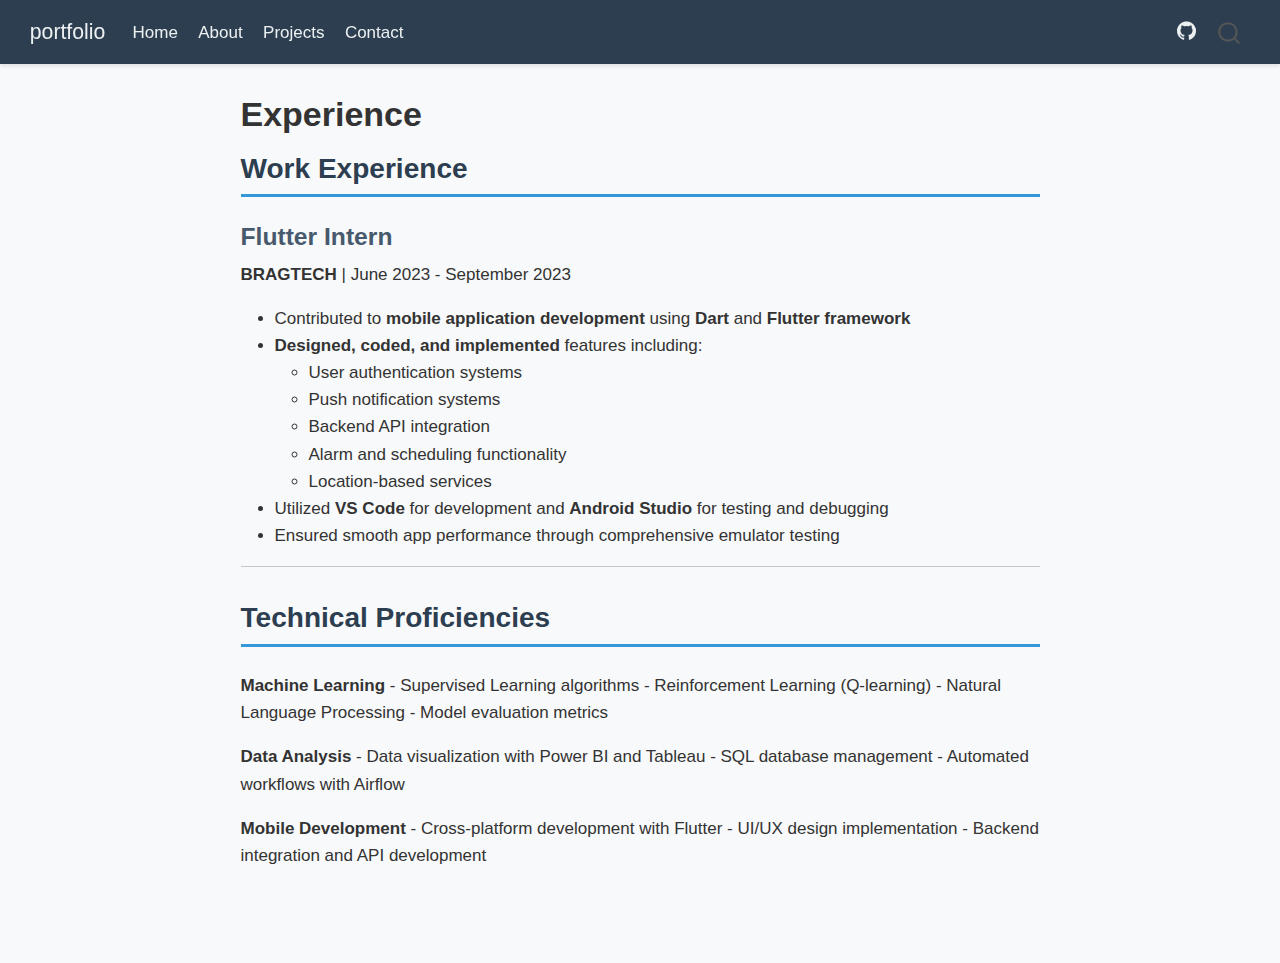
<file: experience.html>
<!DOCTYPE html>
<html xmlns="http://www.w3.org/1999/xhtml" lang="en" xml:lang="en"><head>

<meta charset="utf-8">
<meta name="generator" content="quarto-1.6.42">

<meta name="viewport" content="width=device-width, initial-scale=1.0, user-scalable=yes">


<title>Experience – portfolio</title>
<style>
code{white-space: pre-wrap;}
span.smallcaps{font-variant: small-caps;}
div.columns{display: flex; gap: min(4vw, 1.5em);}
div.column{flex: auto; overflow-x: auto;}
div.hanging-indent{margin-left: 1.5em; text-indent: -1.5em;}
ul.task-list{list-style: none;}
ul.task-list li input[type="checkbox"] {
  width: 0.8em;
  margin: 0 0.8em 0.2em -1em; /* quarto-specific, see https://github.com/quarto-dev/quarto-cli/issues/4556 */ 
  vertical-align: middle;
}
</style>


<script src="site_libs/quarto-nav/quarto-nav.js"></script>
<script src="site_libs/quarto-nav/headroom.min.js"></script>
<script src="site_libs/clipboard/clipboard.min.js"></script>
<script src="site_libs/quarto-search/autocomplete.umd.js"></script>
<script src="site_libs/quarto-search/fuse.min.js"></script>
<script src="site_libs/quarto-search/quarto-search.js"></script>
<meta name="quarto:offset" content="./">
<script src="site_libs/quarto-html/quarto.js"></script>
<script src="site_libs/quarto-html/popper.min.js"></script>
<script src="site_libs/quarto-html/tippy.umd.min.js"></script>
<script src="site_libs/quarto-html/anchor.min.js"></script>
<link href="site_libs/quarto-html/tippy.css" rel="stylesheet">
<link href="site_libs/quarto-html/quarto-syntax-highlighting-2f5df379a58b258e96c21c0638c20c03.css" rel="stylesheet" id="quarto-text-highlighting-styles">
<script src="site_libs/bootstrap/bootstrap.min.js"></script>
<link href="site_libs/bootstrap/bootstrap-icons.css" rel="stylesheet">
<link href="site_libs/bootstrap/bootstrap-ddd961a2510921635943dfbbd19534c4.min.css" rel="stylesheet" append-hash="true" id="quarto-bootstrap" data-mode="light">
<script id="quarto-search-options" type="application/json">{
  "location": "navbar",
  "copy-button": false,
  "collapse-after": 3,
  "panel-placement": "end",
  "type": "overlay",
  "limit": 50,
  "keyboard-shortcut": [
    "f",
    "/",
    "s"
  ],
  "show-item-context": false,
  "language": {
    "search-no-results-text": "No results",
    "search-matching-documents-text": "matching documents",
    "search-copy-link-title": "Copy link to search",
    "search-hide-matches-text": "Hide additional matches",
    "search-more-match-text": "more match in this document",
    "search-more-matches-text": "more matches in this document",
    "search-clear-button-title": "Clear",
    "search-text-placeholder": "",
    "search-detached-cancel-button-title": "Cancel",
    "search-submit-button-title": "Submit",
    "search-label": "Search"
  }
}</script>


<link rel="stylesheet" href="styles.css">
</head>

<body class="nav-fixed fullcontent">

<div id="quarto-search-results"></div>
  <header id="quarto-header" class="headroom fixed-top">
    <nav class="navbar navbar-expand-lg " data-bs-theme="dark">
      <div class="navbar-container container-fluid">
      <div class="navbar-brand-container mx-auto">
    <a class="navbar-brand" href="./index.html">
    <span class="navbar-title">portfolio</span>
    </a>
  </div>
            <div id="quarto-search" class="" title="Search"></div>
          <button class="navbar-toggler" type="button" data-bs-toggle="collapse" data-bs-target="#navbarCollapse" aria-controls="navbarCollapse" role="menu" aria-expanded="false" aria-label="Toggle navigation" onclick="if (window.quartoToggleHeadroom) { window.quartoToggleHeadroom(); }">
  <span class="navbar-toggler-icon"></span>
</button>
          <div class="collapse navbar-collapse" id="navbarCollapse">
            <ul class="navbar-nav navbar-nav-scroll me-auto">
  <li class="nav-item">
    <a class="nav-link" href="./index.html"> 
<span class="menu-text">Home</span></a>
  </li>  
  <li class="nav-item">
    <a class="nav-link" href="./about.html"> 
<span class="menu-text">About</span></a>
  </li>  
  <li class="nav-item">
    <a class="nav-link" href="./projects.html"> 
<span class="menu-text">Projects</span></a>
  </li>  
  <li class="nav-item">
    <a class="nav-link" href="./contact.html"> 
<span class="menu-text">Contact</span></a>
  </li>  
</ul>
            <ul class="navbar-nav navbar-nav-scroll ms-auto">
  <li class="nav-item compact">
    <a class="nav-link" href="https://github.com/joydon-710"> <i class="bi bi-github" role="img">
</i> 
<span class="menu-text"></span></a>
  </li>  
</ul>
          </div> <!-- /navcollapse -->
            <div class="quarto-navbar-tools">
</div>
      </div> <!-- /container-fluid -->
    </nav>
</header>
<!-- content -->
<div id="quarto-content" class="quarto-container page-columns page-rows-contents page-layout-article page-navbar">
<!-- sidebar -->
<!-- margin-sidebar -->
    
<!-- main -->
<main class="content" id="quarto-document-content">

<header id="title-block-header" class="quarto-title-block default">
<div class="quarto-title">
<h1 class="title">Experience</h1>
</div>



<div class="quarto-title-meta">

    
  
    
  </div>
  


</header>


<section id="work-experience" class="level2">
<h2 class="anchored" data-anchor-id="work-experience">Work Experience</h2>
<section id="flutter-intern" class="level3">
<h3 class="anchored" data-anchor-id="flutter-intern">Flutter Intern</h3>
<p><strong>BRAGTECH</strong> | June 2023 - September 2023</p>
<ul>
<li>Contributed to <strong>mobile application development</strong> using <strong>Dart</strong> and <strong>Flutter framework</strong></li>
<li><strong>Designed, coded, and implemented</strong> features including:
<ul>
<li>User authentication systems</li>
<li>Push notification systems<br>
</li>
<li>Backend API integration</li>
<li>Alarm and scheduling functionality</li>
<li>Location-based services</li>
</ul></li>
<li>Utilized <strong>VS Code</strong> for development and <strong>Android Studio</strong> for testing and debugging</li>
<li>Ensured smooth app performance through comprehensive emulator testing</li>
</ul>
<hr>
</section>
</section>
<section id="technical-proficiencies" class="level2">
<h2 class="anchored" data-anchor-id="technical-proficiencies">Technical Proficiencies</h2>
<p><strong>Machine Learning</strong> - Supervised Learning algorithms - Reinforcement Learning (Q-learning) - Natural Language Processing - Model evaluation metrics</p>
<p><strong>Data Analysis</strong> - Data visualization with Power BI and Tableau - SQL database management - Automated workflows with Airflow</p>
<p><strong>Mobile Development</strong> - Cross-platform development with Flutter - UI/UX design implementation - Backend integration and API development</p>


</section>

</main> <!-- /main -->
<script id="quarto-html-after-body" type="application/javascript">
window.document.addEventListener("DOMContentLoaded", function (event) {
  const toggleBodyColorMode = (bsSheetEl) => {
    const mode = bsSheetEl.getAttribute("data-mode");
    const bodyEl = window.document.querySelector("body");
    if (mode === "dark") {
      bodyEl.classList.add("quarto-dark");
      bodyEl.classList.remove("quarto-light");
    } else {
      bodyEl.classList.add("quarto-light");
      bodyEl.classList.remove("quarto-dark");
    }
  }
  const toggleBodyColorPrimary = () => {
    const bsSheetEl = window.document.querySelector("link#quarto-bootstrap");
    if (bsSheetEl) {
      toggleBodyColorMode(bsSheetEl);
    }
  }
  toggleBodyColorPrimary();  
  const icon = "";
  const anchorJS = new window.AnchorJS();
  anchorJS.options = {
    placement: 'right',
    icon: icon
  };
  anchorJS.add('.anchored');
  const isCodeAnnotation = (el) => {
    for (const clz of el.classList) {
      if (clz.startsWith('code-annotation-')) {                     
        return true;
      }
    }
    return false;
  }
  const onCopySuccess = function(e) {
    // button target
    const button = e.trigger;
    // don't keep focus
    button.blur();
    // flash "checked"
    button.classList.add('code-copy-button-checked');
    var currentTitle = button.getAttribute("title");
    button.setAttribute("title", "Copied!");
    let tooltip;
    if (window.bootstrap) {
      button.setAttribute("data-bs-toggle", "tooltip");
      button.setAttribute("data-bs-placement", "left");
      button.setAttribute("data-bs-title", "Copied!");
      tooltip = new bootstrap.Tooltip(button, 
        { trigger: "manual", 
          customClass: "code-copy-button-tooltip",
          offset: [0, -8]});
      tooltip.show();    
    }
    setTimeout(function() {
      if (tooltip) {
        tooltip.hide();
        button.removeAttribute("data-bs-title");
        button.removeAttribute("data-bs-toggle");
        button.removeAttribute("data-bs-placement");
      }
      button.setAttribute("title", currentTitle);
      button.classList.remove('code-copy-button-checked');
    }, 1000);
    // clear code selection
    e.clearSelection();
  }
  const getTextToCopy = function(trigger) {
      const codeEl = trigger.previousElementSibling.cloneNode(true);
      for (const childEl of codeEl.children) {
        if (isCodeAnnotation(childEl)) {
          childEl.remove();
        }
      }
      return codeEl.innerText;
  }
  const clipboard = new window.ClipboardJS('.code-copy-button:not([data-in-quarto-modal])', {
    text: getTextToCopy
  });
  clipboard.on('success', onCopySuccess);
  if (window.document.getElementById('quarto-embedded-source-code-modal')) {
    const clipboardModal = new window.ClipboardJS('.code-copy-button[data-in-quarto-modal]', {
      text: getTextToCopy,
      container: window.document.getElementById('quarto-embedded-source-code-modal')
    });
    clipboardModal.on('success', onCopySuccess);
  }
    var localhostRegex = new RegExp(/^(?:http|https):\/\/localhost\:?[0-9]*\//);
    var mailtoRegex = new RegExp(/^mailto:/);
      var filterRegex = new RegExp('/' + window.location.host + '/');
    var isInternal = (href) => {
        return filterRegex.test(href) || localhostRegex.test(href) || mailtoRegex.test(href);
    }
    // Inspect non-navigation links and adorn them if external
 	var links = window.document.querySelectorAll('a[href]:not(.nav-link):not(.navbar-brand):not(.toc-action):not(.sidebar-link):not(.sidebar-item-toggle):not(.pagination-link):not(.no-external):not([aria-hidden]):not(.dropdown-item):not(.quarto-navigation-tool):not(.about-link)');
    for (var i=0; i<links.length; i++) {
      const link = links[i];
      if (!isInternal(link.href)) {
        // undo the damage that might have been done by quarto-nav.js in the case of
        // links that we want to consider external
        if (link.dataset.originalHref !== undefined) {
          link.href = link.dataset.originalHref;
        }
      }
    }
  function tippyHover(el, contentFn, onTriggerFn, onUntriggerFn) {
    const config = {
      allowHTML: true,
      maxWidth: 500,
      delay: 100,
      arrow: false,
      appendTo: function(el) {
          return el.parentElement;
      },
      interactive: true,
      interactiveBorder: 10,
      theme: 'quarto',
      placement: 'bottom-start',
    };
    if (contentFn) {
      config.content = contentFn;
    }
    if (onTriggerFn) {
      config.onTrigger = onTriggerFn;
    }
    if (onUntriggerFn) {
      config.onUntrigger = onUntriggerFn;
    }
    window.tippy(el, config); 
  }
  const noterefs = window.document.querySelectorAll('a[role="doc-noteref"]');
  for (var i=0; i<noterefs.length; i++) {
    const ref = noterefs[i];
    tippyHover(ref, function() {
      // use id or data attribute instead here
      let href = ref.getAttribute('data-footnote-href') || ref.getAttribute('href');
      try { href = new URL(href).hash; } catch {}
      const id = href.replace(/^#\/?/, "");
      const note = window.document.getElementById(id);
      if (note) {
        return note.innerHTML;
      } else {
        return "";
      }
    });
  }
  const xrefs = window.document.querySelectorAll('a.quarto-xref');
  const processXRef = (id, note) => {
    // Strip column container classes
    const stripColumnClz = (el) => {
      el.classList.remove("page-full", "page-columns");
      if (el.children) {
        for (const child of el.children) {
          stripColumnClz(child);
        }
      }
    }
    stripColumnClz(note)
    if (id === null || id.startsWith('sec-')) {
      // Special case sections, only their first couple elements
      const container = document.createElement("div");
      if (note.children && note.children.length > 2) {
        container.appendChild(note.children[0].cloneNode(true));
        for (let i = 1; i < note.children.length; i++) {
          const child = note.children[i];
          if (child.tagName === "P" && child.innerText === "") {
            continue;
          } else {
            container.appendChild(child.cloneNode(true));
            break;
          }
        }
        if (window.Quarto?.typesetMath) {
          window.Quarto.typesetMath(container);
        }
        return container.innerHTML
      } else {
        if (window.Quarto?.typesetMath) {
          window.Quarto.typesetMath(note);
        }
        return note.innerHTML;
      }
    } else {
      // Remove any anchor links if they are present
      const anchorLink = note.querySelector('a.anchorjs-link');
      if (anchorLink) {
        anchorLink.remove();
      }
      if (window.Quarto?.typesetMath) {
        window.Quarto.typesetMath(note);
      }
      if (note.classList.contains("callout")) {
        return note.outerHTML;
      } else {
        return note.innerHTML;
      }
    }
  }
  for (var i=0; i<xrefs.length; i++) {
    const xref = xrefs[i];
    tippyHover(xref, undefined, function(instance) {
      instance.disable();
      let url = xref.getAttribute('href');
      let hash = undefined; 
      if (url.startsWith('#')) {
        hash = url;
      } else {
        try { hash = new URL(url).hash; } catch {}
      }
      if (hash) {
        const id = hash.replace(/^#\/?/, "");
        const note = window.document.getElementById(id);
        if (note !== null) {
          try {
            const html = processXRef(id, note.cloneNode(true));
            instance.setContent(html);
          } finally {
            instance.enable();
            instance.show();
          }
        } else {
          // See if we can fetch this
          fetch(url.split('#')[0])
          .then(res => res.text())
          .then(html => {
            const parser = new DOMParser();
            const htmlDoc = parser.parseFromString(html, "text/html");
            const note = htmlDoc.getElementById(id);
            if (note !== null) {
              const html = processXRef(id, note);
              instance.setContent(html);
            } 
          }).finally(() => {
            instance.enable();
            instance.show();
          });
        }
      } else {
        // See if we can fetch a full url (with no hash to target)
        // This is a special case and we should probably do some content thinning / targeting
        fetch(url)
        .then(res => res.text())
        .then(html => {
          const parser = new DOMParser();
          const htmlDoc = parser.parseFromString(html, "text/html");
          const note = htmlDoc.querySelector('main.content');
          if (note !== null) {
            // This should only happen for chapter cross references
            // (since there is no id in the URL)
            // remove the first header
            if (note.children.length > 0 && note.children[0].tagName === "HEADER") {
              note.children[0].remove();
            }
            const html = processXRef(null, note);
            instance.setContent(html);
          } 
        }).finally(() => {
          instance.enable();
          instance.show();
        });
      }
    }, function(instance) {
    });
  }
      let selectedAnnoteEl;
      const selectorForAnnotation = ( cell, annotation) => {
        let cellAttr = 'data-code-cell="' + cell + '"';
        let lineAttr = 'data-code-annotation="' +  annotation + '"';
        const selector = 'span[' + cellAttr + '][' + lineAttr + ']';
        return selector;
      }
      const selectCodeLines = (annoteEl) => {
        const doc = window.document;
        const targetCell = annoteEl.getAttribute("data-target-cell");
        const targetAnnotation = annoteEl.getAttribute("data-target-annotation");
        const annoteSpan = window.document.querySelector(selectorForAnnotation(targetCell, targetAnnotation));
        const lines = annoteSpan.getAttribute("data-code-lines").split(",");
        const lineIds = lines.map((line) => {
          return targetCell + "-" + line;
        })
        let top = null;
        let height = null;
        let parent = null;
        if (lineIds.length > 0) {
            //compute the position of the single el (top and bottom and make a div)
            const el = window.document.getElementById(lineIds[0]);
            top = el.offsetTop;
            height = el.offsetHeight;
            parent = el.parentElement.parentElement;
          if (lineIds.length > 1) {
            const lastEl = window.document.getElementById(lineIds[lineIds.length - 1]);
            const bottom = lastEl.offsetTop + lastEl.offsetHeight;
            height = bottom - top;
          }
          if (top !== null && height !== null && parent !== null) {
            // cook up a div (if necessary) and position it 
            let div = window.document.getElementById("code-annotation-line-highlight");
            if (div === null) {
              div = window.document.createElement("div");
              div.setAttribute("id", "code-annotation-line-highlight");
              div.style.position = 'absolute';
              parent.appendChild(div);
            }
            div.style.top = top - 2 + "px";
            div.style.height = height + 4 + "px";
            div.style.left = 0;
            let gutterDiv = window.document.getElementById("code-annotation-line-highlight-gutter");
            if (gutterDiv === null) {
              gutterDiv = window.document.createElement("div");
              gutterDiv.setAttribute("id", "code-annotation-line-highlight-gutter");
              gutterDiv.style.position = 'absolute';
              const codeCell = window.document.getElementById(targetCell);
              const gutter = codeCell.querySelector('.code-annotation-gutter');
              gutter.appendChild(gutterDiv);
            }
            gutterDiv.style.top = top - 2 + "px";
            gutterDiv.style.height = height + 4 + "px";
          }
          selectedAnnoteEl = annoteEl;
        }
      };
      const unselectCodeLines = () => {
        const elementsIds = ["code-annotation-line-highlight", "code-annotation-line-highlight-gutter"];
        elementsIds.forEach((elId) => {
          const div = window.document.getElementById(elId);
          if (div) {
            div.remove();
          }
        });
        selectedAnnoteEl = undefined;
      };
        // Handle positioning of the toggle
    window.addEventListener(
      "resize",
      throttle(() => {
        elRect = undefined;
        if (selectedAnnoteEl) {
          selectCodeLines(selectedAnnoteEl);
        }
      }, 10)
    );
    function throttle(fn, ms) {
    let throttle = false;
    let timer;
      return (...args) => {
        if(!throttle) { // first call gets through
            fn.apply(this, args);
            throttle = true;
        } else { // all the others get throttled
            if(timer) clearTimeout(timer); // cancel #2
            timer = setTimeout(() => {
              fn.apply(this, args);
              timer = throttle = false;
            }, ms);
        }
      };
    }
      // Attach click handler to the DT
      const annoteDls = window.document.querySelectorAll('dt[data-target-cell]');
      for (const annoteDlNode of annoteDls) {
        annoteDlNode.addEventListener('click', (event) => {
          const clickedEl = event.target;
          if (clickedEl !== selectedAnnoteEl) {
            unselectCodeLines();
            const activeEl = window.document.querySelector('dt[data-target-cell].code-annotation-active');
            if (activeEl) {
              activeEl.classList.remove('code-annotation-active');
            }
            selectCodeLines(clickedEl);
            clickedEl.classList.add('code-annotation-active');
          } else {
            // Unselect the line
            unselectCodeLines();
            clickedEl.classList.remove('code-annotation-active');
          }
        });
      }
  const findCites = (el) => {
    const parentEl = el.parentElement;
    if (parentEl) {
      const cites = parentEl.dataset.cites;
      if (cites) {
        return {
          el,
          cites: cites.split(' ')
        };
      } else {
        return findCites(el.parentElement)
      }
    } else {
      return undefined;
    }
  };
  var bibliorefs = window.document.querySelectorAll('a[role="doc-biblioref"]');
  for (var i=0; i<bibliorefs.length; i++) {
    const ref = bibliorefs[i];
    const citeInfo = findCites(ref);
    if (citeInfo) {
      tippyHover(citeInfo.el, function() {
        var popup = window.document.createElement('div');
        citeInfo.cites.forEach(function(cite) {
          var citeDiv = window.document.createElement('div');
          citeDiv.classList.add('hanging-indent');
          citeDiv.classList.add('csl-entry');
          var biblioDiv = window.document.getElementById('ref-' + cite);
          if (biblioDiv) {
            citeDiv.innerHTML = biblioDiv.innerHTML;
          }
          popup.appendChild(citeDiv);
        });
        return popup.innerHTML;
      });
    }
  }
});
</script>
</div> <!-- /content -->




</body></html>
</file>
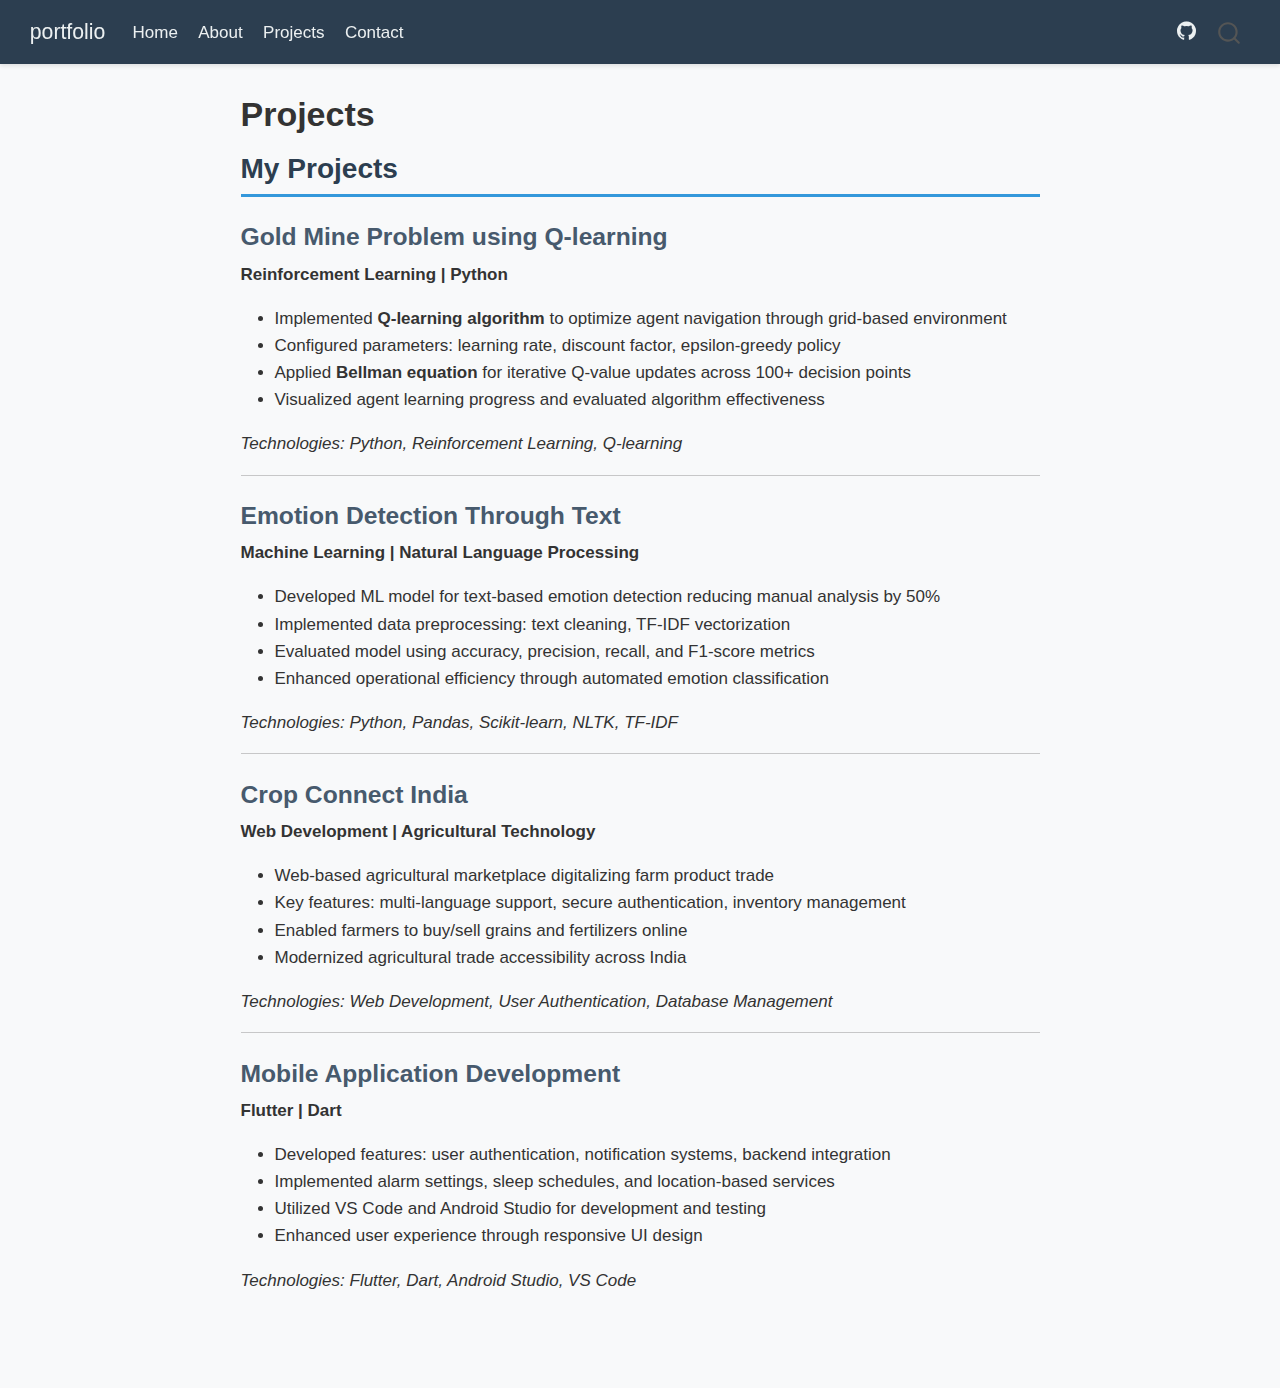
<file: projects.html>
<!DOCTYPE html>
<html xmlns="http://www.w3.org/1999/xhtml" lang="en" xml:lang="en"><head>

<meta charset="utf-8">
<meta name="generator" content="quarto-1.6.42">

<meta name="viewport" content="width=device-width, initial-scale=1.0, user-scalable=yes">


<title>Projects – portfolio</title>
<style>
code{white-space: pre-wrap;}
span.smallcaps{font-variant: small-caps;}
div.columns{display: flex; gap: min(4vw, 1.5em);}
div.column{flex: auto; overflow-x: auto;}
div.hanging-indent{margin-left: 1.5em; text-indent: -1.5em;}
ul.task-list{list-style: none;}
ul.task-list li input[type="checkbox"] {
  width: 0.8em;
  margin: 0 0.8em 0.2em -1em; /* quarto-specific, see https://github.com/quarto-dev/quarto-cli/issues/4556 */ 
  vertical-align: middle;
}
</style>


<script src="site_libs/quarto-nav/quarto-nav.js"></script>
<script src="site_libs/quarto-nav/headroom.min.js"></script>
<script src="site_libs/clipboard/clipboard.min.js"></script>
<script src="site_libs/quarto-search/autocomplete.umd.js"></script>
<script src="site_libs/quarto-search/fuse.min.js"></script>
<script src="site_libs/quarto-search/quarto-search.js"></script>
<meta name="quarto:offset" content="./">
<script src="site_libs/quarto-html/quarto.js"></script>
<script src="site_libs/quarto-html/popper.min.js"></script>
<script src="site_libs/quarto-html/tippy.umd.min.js"></script>
<script src="site_libs/quarto-html/anchor.min.js"></script>
<link href="site_libs/quarto-html/tippy.css" rel="stylesheet">
<link href="site_libs/quarto-html/quarto-syntax-highlighting-2f5df379a58b258e96c21c0638c20c03.css" rel="stylesheet" id="quarto-text-highlighting-styles">
<script src="site_libs/bootstrap/bootstrap.min.js"></script>
<link href="site_libs/bootstrap/bootstrap-icons.css" rel="stylesheet">
<link href="site_libs/bootstrap/bootstrap-ddd961a2510921635943dfbbd19534c4.min.css" rel="stylesheet" append-hash="true" id="quarto-bootstrap" data-mode="light">
<script id="quarto-search-options" type="application/json">{
  "location": "navbar",
  "copy-button": false,
  "collapse-after": 3,
  "panel-placement": "end",
  "type": "overlay",
  "limit": 50,
  "keyboard-shortcut": [
    "f",
    "/",
    "s"
  ],
  "show-item-context": false,
  "language": {
    "search-no-results-text": "No results",
    "search-matching-documents-text": "matching documents",
    "search-copy-link-title": "Copy link to search",
    "search-hide-matches-text": "Hide additional matches",
    "search-more-match-text": "more match in this document",
    "search-more-matches-text": "more matches in this document",
    "search-clear-button-title": "Clear",
    "search-text-placeholder": "",
    "search-detached-cancel-button-title": "Cancel",
    "search-submit-button-title": "Submit",
    "search-label": "Search"
  }
}</script>


<link rel="stylesheet" href="styles.css">
</head>

<body class="nav-fixed fullcontent">

<div id="quarto-search-results"></div>
  <header id="quarto-header" class="headroom fixed-top">
    <nav class="navbar navbar-expand-lg " data-bs-theme="dark">
      <div class="navbar-container container-fluid">
      <div class="navbar-brand-container mx-auto">
    <a class="navbar-brand" href="./index.html">
    <span class="navbar-title">portfolio</span>
    </a>
  </div>
            <div id="quarto-search" class="" title="Search"></div>
          <button class="navbar-toggler" type="button" data-bs-toggle="collapse" data-bs-target="#navbarCollapse" aria-controls="navbarCollapse" role="menu" aria-expanded="false" aria-label="Toggle navigation" onclick="if (window.quartoToggleHeadroom) { window.quartoToggleHeadroom(); }">
  <span class="navbar-toggler-icon"></span>
</button>
          <div class="collapse navbar-collapse" id="navbarCollapse">
            <ul class="navbar-nav navbar-nav-scroll me-auto">
  <li class="nav-item">
    <a class="nav-link" href="./index.html"> 
<span class="menu-text">Home</span></a>
  </li>  
  <li class="nav-item">
    <a class="nav-link" href="./about.html"> 
<span class="menu-text">About</span></a>
  </li>  
  <li class="nav-item">
    <a class="nav-link active" href="./projects.html" aria-current="page"> 
<span class="menu-text">Projects</span></a>
  </li>  
  <li class="nav-item">
    <a class="nav-link" href="./contact.html"> 
<span class="menu-text">Contact</span></a>
  </li>  
</ul>
            <ul class="navbar-nav navbar-nav-scroll ms-auto">
  <li class="nav-item compact">
    <a class="nav-link" href="https://github.com/joydon-710"> <i class="bi bi-github" role="img">
</i> 
<span class="menu-text"></span></a>
  </li>  
</ul>
          </div> <!-- /navcollapse -->
            <div class="quarto-navbar-tools">
</div>
      </div> <!-- /container-fluid -->
    </nav>
</header>
<!-- content -->
<div id="quarto-content" class="quarto-container page-columns page-rows-contents page-layout-article page-navbar">
<!-- sidebar -->
<!-- margin-sidebar -->
    
<!-- main -->
<main class="content" id="quarto-document-content">

<header id="title-block-header" class="quarto-title-block default">
<div class="quarto-title">
<h1 class="title">Projects</h1>
</div>



<div class="quarto-title-meta">

    
  
    
  </div>
  


</header>


<section id="my-projects" class="level2">
<h2 class="anchored" data-anchor-id="my-projects">My Projects</h2>
<section id="gold-mine-problem-using-q-learning" class="level3">
<h3 class="anchored" data-anchor-id="gold-mine-problem-using-q-learning">Gold Mine Problem using Q-learning</h3>
<p><strong>Reinforcement Learning | Python</strong></p>
<ul>
<li>Implemented <strong>Q-learning algorithm</strong> to optimize agent navigation through grid-based environment</li>
<li>Configured parameters: learning rate, discount factor, epsilon-greedy policy</li>
<li>Applied <strong>Bellman equation</strong> for iterative Q-value updates across 100+ decision points</li>
<li>Visualized agent learning progress and evaluated algorithm effectiveness</li>
</ul>
<p><em>Technologies: Python, Reinforcement Learning, Q-learning</em></p>
<hr>
</section>
<section id="emotion-detection-through-text" class="level3">
<h3 class="anchored" data-anchor-id="emotion-detection-through-text">Emotion Detection Through Text</h3>
<p><strong>Machine Learning | Natural Language Processing</strong></p>
<ul>
<li>Developed ML model for text-based emotion detection reducing manual analysis by 50%</li>
<li>Implemented data preprocessing: text cleaning, TF-IDF vectorization</li>
<li>Evaluated model using accuracy, precision, recall, and F1-score metrics</li>
<li>Enhanced operational efficiency through automated emotion classification</li>
</ul>
<p><em>Technologies: Python, Pandas, Scikit-learn, NLTK, TF-IDF</em></p>
<hr>
</section>
<section id="crop-connect-india" class="level3">
<h3 class="anchored" data-anchor-id="crop-connect-india">Crop Connect India</h3>
<p><strong>Web Development | Agricultural Technology</strong></p>
<ul>
<li>Web-based agricultural marketplace digitalizing farm product trade</li>
<li>Key features: multi-language support, secure authentication, inventory management</li>
<li>Enabled farmers to buy/sell grains and fertilizers online</li>
<li>Modernized agricultural trade accessibility across India</li>
</ul>
<p><em>Technologies: Web Development, User Authentication, Database Management</em></p>
<hr>
</section>
<section id="mobile-application-development" class="level3">
<h3 class="anchored" data-anchor-id="mobile-application-development">Mobile Application Development</h3>
<p><strong>Flutter | Dart</strong></p>
<ul>
<li>Developed features: user authentication, notification systems, backend integration</li>
<li>Implemented alarm settings, sleep schedules, and location-based services</li>
<li>Utilized VS Code and Android Studio for development and testing</li>
<li>Enhanced user experience through responsive UI design</li>
</ul>
<p><em>Technologies: Flutter, Dart, Android Studio, VS Code</em></p>


</section>
</section>

</main> <!-- /main -->
<script id="quarto-html-after-body" type="application/javascript">
window.document.addEventListener("DOMContentLoaded", function (event) {
  const toggleBodyColorMode = (bsSheetEl) => {
    const mode = bsSheetEl.getAttribute("data-mode");
    const bodyEl = window.document.querySelector("body");
    if (mode === "dark") {
      bodyEl.classList.add("quarto-dark");
      bodyEl.classList.remove("quarto-light");
    } else {
      bodyEl.classList.add("quarto-light");
      bodyEl.classList.remove("quarto-dark");
    }
  }
  const toggleBodyColorPrimary = () => {
    const bsSheetEl = window.document.querySelector("link#quarto-bootstrap");
    if (bsSheetEl) {
      toggleBodyColorMode(bsSheetEl);
    }
  }
  toggleBodyColorPrimary();  
  const icon = "";
  const anchorJS = new window.AnchorJS();
  anchorJS.options = {
    placement: 'right',
    icon: icon
  };
  anchorJS.add('.anchored');
  const isCodeAnnotation = (el) => {
    for (const clz of el.classList) {
      if (clz.startsWith('code-annotation-')) {                     
        return true;
      }
    }
    return false;
  }
  const onCopySuccess = function(e) {
    // button target
    const button = e.trigger;
    // don't keep focus
    button.blur();
    // flash "checked"
    button.classList.add('code-copy-button-checked');
    var currentTitle = button.getAttribute("title");
    button.setAttribute("title", "Copied!");
    let tooltip;
    if (window.bootstrap) {
      button.setAttribute("data-bs-toggle", "tooltip");
      button.setAttribute("data-bs-placement", "left");
      button.setAttribute("data-bs-title", "Copied!");
      tooltip = new bootstrap.Tooltip(button, 
        { trigger: "manual", 
          customClass: "code-copy-button-tooltip",
          offset: [0, -8]});
      tooltip.show();    
    }
    setTimeout(function() {
      if (tooltip) {
        tooltip.hide();
        button.removeAttribute("data-bs-title");
        button.removeAttribute("data-bs-toggle");
        button.removeAttribute("data-bs-placement");
      }
      button.setAttribute("title", currentTitle);
      button.classList.remove('code-copy-button-checked');
    }, 1000);
    // clear code selection
    e.clearSelection();
  }
  const getTextToCopy = function(trigger) {
      const codeEl = trigger.previousElementSibling.cloneNode(true);
      for (const childEl of codeEl.children) {
        if (isCodeAnnotation(childEl)) {
          childEl.remove();
        }
      }
      return codeEl.innerText;
  }
  const clipboard = new window.ClipboardJS('.code-copy-button:not([data-in-quarto-modal])', {
    text: getTextToCopy
  });
  clipboard.on('success', onCopySuccess);
  if (window.document.getElementById('quarto-embedded-source-code-modal')) {
    const clipboardModal = new window.ClipboardJS('.code-copy-button[data-in-quarto-modal]', {
      text: getTextToCopy,
      container: window.document.getElementById('quarto-embedded-source-code-modal')
    });
    clipboardModal.on('success', onCopySuccess);
  }
    var localhostRegex = new RegExp(/^(?:http|https):\/\/localhost\:?[0-9]*\//);
    var mailtoRegex = new RegExp(/^mailto:/);
      var filterRegex = new RegExp('/' + window.location.host + '/');
    var isInternal = (href) => {
        return filterRegex.test(href) || localhostRegex.test(href) || mailtoRegex.test(href);
    }
    // Inspect non-navigation links and adorn them if external
 	var links = window.document.querySelectorAll('a[href]:not(.nav-link):not(.navbar-brand):not(.toc-action):not(.sidebar-link):not(.sidebar-item-toggle):not(.pagination-link):not(.no-external):not([aria-hidden]):not(.dropdown-item):not(.quarto-navigation-tool):not(.about-link)');
    for (var i=0; i<links.length; i++) {
      const link = links[i];
      if (!isInternal(link.href)) {
        // undo the damage that might have been done by quarto-nav.js in the case of
        // links that we want to consider external
        if (link.dataset.originalHref !== undefined) {
          link.href = link.dataset.originalHref;
        }
      }
    }
  function tippyHover(el, contentFn, onTriggerFn, onUntriggerFn) {
    const config = {
      allowHTML: true,
      maxWidth: 500,
      delay: 100,
      arrow: false,
      appendTo: function(el) {
          return el.parentElement;
      },
      interactive: true,
      interactiveBorder: 10,
      theme: 'quarto',
      placement: 'bottom-start',
    };
    if (contentFn) {
      config.content = contentFn;
    }
    if (onTriggerFn) {
      config.onTrigger = onTriggerFn;
    }
    if (onUntriggerFn) {
      config.onUntrigger = onUntriggerFn;
    }
    window.tippy(el, config); 
  }
  const noterefs = window.document.querySelectorAll('a[role="doc-noteref"]');
  for (var i=0; i<noterefs.length; i++) {
    const ref = noterefs[i];
    tippyHover(ref, function() {
      // use id or data attribute instead here
      let href = ref.getAttribute('data-footnote-href') || ref.getAttribute('href');
      try { href = new URL(href).hash; } catch {}
      const id = href.replace(/^#\/?/, "");
      const note = window.document.getElementById(id);
      if (note) {
        return note.innerHTML;
      } else {
        return "";
      }
    });
  }
  const xrefs = window.document.querySelectorAll('a.quarto-xref');
  const processXRef = (id, note) => {
    // Strip column container classes
    const stripColumnClz = (el) => {
      el.classList.remove("page-full", "page-columns");
      if (el.children) {
        for (const child of el.children) {
          stripColumnClz(child);
        }
      }
    }
    stripColumnClz(note)
    if (id === null || id.startsWith('sec-')) {
      // Special case sections, only their first couple elements
      const container = document.createElement("div");
      if (note.children && note.children.length > 2) {
        container.appendChild(note.children[0].cloneNode(true));
        for (let i = 1; i < note.children.length; i++) {
          const child = note.children[i];
          if (child.tagName === "P" && child.innerText === "") {
            continue;
          } else {
            container.appendChild(child.cloneNode(true));
            break;
          }
        }
        if (window.Quarto?.typesetMath) {
          window.Quarto.typesetMath(container);
        }
        return container.innerHTML
      } else {
        if (window.Quarto?.typesetMath) {
          window.Quarto.typesetMath(note);
        }
        return note.innerHTML;
      }
    } else {
      // Remove any anchor links if they are present
      const anchorLink = note.querySelector('a.anchorjs-link');
      if (anchorLink) {
        anchorLink.remove();
      }
      if (window.Quarto?.typesetMath) {
        window.Quarto.typesetMath(note);
      }
      if (note.classList.contains("callout")) {
        return note.outerHTML;
      } else {
        return note.innerHTML;
      }
    }
  }
  for (var i=0; i<xrefs.length; i++) {
    const xref = xrefs[i];
    tippyHover(xref, undefined, function(instance) {
      instance.disable();
      let url = xref.getAttribute('href');
      let hash = undefined; 
      if (url.startsWith('#')) {
        hash = url;
      } else {
        try { hash = new URL(url).hash; } catch {}
      }
      if (hash) {
        const id = hash.replace(/^#\/?/, "");
        const note = window.document.getElementById(id);
        if (note !== null) {
          try {
            const html = processXRef(id, note.cloneNode(true));
            instance.setContent(html);
          } finally {
            instance.enable();
            instance.show();
          }
        } else {
          // See if we can fetch this
          fetch(url.split('#')[0])
          .then(res => res.text())
          .then(html => {
            const parser = new DOMParser();
            const htmlDoc = parser.parseFromString(html, "text/html");
            const note = htmlDoc.getElementById(id);
            if (note !== null) {
              const html = processXRef(id, note);
              instance.setContent(html);
            } 
          }).finally(() => {
            instance.enable();
            instance.show();
          });
        }
      } else {
        // See if we can fetch a full url (with no hash to target)
        // This is a special case and we should probably do some content thinning / targeting
        fetch(url)
        .then(res => res.text())
        .then(html => {
          const parser = new DOMParser();
          const htmlDoc = parser.parseFromString(html, "text/html");
          const note = htmlDoc.querySelector('main.content');
          if (note !== null) {
            // This should only happen for chapter cross references
            // (since there is no id in the URL)
            // remove the first header
            if (note.children.length > 0 && note.children[0].tagName === "HEADER") {
              note.children[0].remove();
            }
            const html = processXRef(null, note);
            instance.setContent(html);
          } 
        }).finally(() => {
          instance.enable();
          instance.show();
        });
      }
    }, function(instance) {
    });
  }
      let selectedAnnoteEl;
      const selectorForAnnotation = ( cell, annotation) => {
        let cellAttr = 'data-code-cell="' + cell + '"';
        let lineAttr = 'data-code-annotation="' +  annotation + '"';
        const selector = 'span[' + cellAttr + '][' + lineAttr + ']';
        return selector;
      }
      const selectCodeLines = (annoteEl) => {
        const doc = window.document;
        const targetCell = annoteEl.getAttribute("data-target-cell");
        const targetAnnotation = annoteEl.getAttribute("data-target-annotation");
        const annoteSpan = window.document.querySelector(selectorForAnnotation(targetCell, targetAnnotation));
        const lines = annoteSpan.getAttribute("data-code-lines").split(",");
        const lineIds = lines.map((line) => {
          return targetCell + "-" + line;
        })
        let top = null;
        let height = null;
        let parent = null;
        if (lineIds.length > 0) {
            //compute the position of the single el (top and bottom and make a div)
            const el = window.document.getElementById(lineIds[0]);
            top = el.offsetTop;
            height = el.offsetHeight;
            parent = el.parentElement.parentElement;
          if (lineIds.length > 1) {
            const lastEl = window.document.getElementById(lineIds[lineIds.length - 1]);
            const bottom = lastEl.offsetTop + lastEl.offsetHeight;
            height = bottom - top;
          }
          if (top !== null && height !== null && parent !== null) {
            // cook up a div (if necessary) and position it 
            let div = window.document.getElementById("code-annotation-line-highlight");
            if (div === null) {
              div = window.document.createElement("div");
              div.setAttribute("id", "code-annotation-line-highlight");
              div.style.position = 'absolute';
              parent.appendChild(div);
            }
            div.style.top = top - 2 + "px";
            div.style.height = height + 4 + "px";
            div.style.left = 0;
            let gutterDiv = window.document.getElementById("code-annotation-line-highlight-gutter");
            if (gutterDiv === null) {
              gutterDiv = window.document.createElement("div");
              gutterDiv.setAttribute("id", "code-annotation-line-highlight-gutter");
              gutterDiv.style.position = 'absolute';
              const codeCell = window.document.getElementById(targetCell);
              const gutter = codeCell.querySelector('.code-annotation-gutter');
              gutter.appendChild(gutterDiv);
            }
            gutterDiv.style.top = top - 2 + "px";
            gutterDiv.style.height = height + 4 + "px";
          }
          selectedAnnoteEl = annoteEl;
        }
      };
      const unselectCodeLines = () => {
        const elementsIds = ["code-annotation-line-highlight", "code-annotation-line-highlight-gutter"];
        elementsIds.forEach((elId) => {
          const div = window.document.getElementById(elId);
          if (div) {
            div.remove();
          }
        });
        selectedAnnoteEl = undefined;
      };
        // Handle positioning of the toggle
    window.addEventListener(
      "resize",
      throttle(() => {
        elRect = undefined;
        if (selectedAnnoteEl) {
          selectCodeLines(selectedAnnoteEl);
        }
      }, 10)
    );
    function throttle(fn, ms) {
    let throttle = false;
    let timer;
      return (...args) => {
        if(!throttle) { // first call gets through
            fn.apply(this, args);
            throttle = true;
        } else { // all the others get throttled
            if(timer) clearTimeout(timer); // cancel #2
            timer = setTimeout(() => {
              fn.apply(this, args);
              timer = throttle = false;
            }, ms);
        }
      };
    }
      // Attach click handler to the DT
      const annoteDls = window.document.querySelectorAll('dt[data-target-cell]');
      for (const annoteDlNode of annoteDls) {
        annoteDlNode.addEventListener('click', (event) => {
          const clickedEl = event.target;
          if (clickedEl !== selectedAnnoteEl) {
            unselectCodeLines();
            const activeEl = window.document.querySelector('dt[data-target-cell].code-annotation-active');
            if (activeEl) {
              activeEl.classList.remove('code-annotation-active');
            }
            selectCodeLines(clickedEl);
            clickedEl.classList.add('code-annotation-active');
          } else {
            // Unselect the line
            unselectCodeLines();
            clickedEl.classList.remove('code-annotation-active');
          }
        });
      }
  const findCites = (el) => {
    const parentEl = el.parentElement;
    if (parentEl) {
      const cites = parentEl.dataset.cites;
      if (cites) {
        return {
          el,
          cites: cites.split(' ')
        };
      } else {
        return findCites(el.parentElement)
      }
    } else {
      return undefined;
    }
  };
  var bibliorefs = window.document.querySelectorAll('a[role="doc-biblioref"]');
  for (var i=0; i<bibliorefs.length; i++) {
    const ref = bibliorefs[i];
    const citeInfo = findCites(ref);
    if (citeInfo) {
      tippyHover(citeInfo.el, function() {
        var popup = window.document.createElement('div');
        citeInfo.cites.forEach(function(cite) {
          var citeDiv = window.document.createElement('div');
          citeDiv.classList.add('hanging-indent');
          citeDiv.classList.add('csl-entry');
          var biblioDiv = window.document.getElementById('ref-' + cite);
          if (biblioDiv) {
            citeDiv.innerHTML = biblioDiv.innerHTML;
          }
          popup.appendChild(citeDiv);
        });
        return popup.innerHTML;
      });
    }
  }
});
</script>
</div> <!-- /content -->




</body></html>
</file>
<file: site_libs/quarto-html/tippy.css>
.tippy-box[data-animation=fade][data-state=hidden]{opacity:0}[data-tippy-root]{max-width:calc(100vw - 10px)}.tippy-box{position:relative;background-color:#333;color:#fff;border-radius:4px;font-size:14px;line-height:1.4;white-space:normal;outline:0;transition-property:transform,visibility,opacity}.tippy-box[data-placement^=top]>.tippy-arrow{bottom:0}.tippy-box[data-placement^=top]>.tippy-arrow:before{bottom:-7px;left:0;border-width:8px 8px 0;border-top-color:initial;transform-origin:center top}.tippy-box[data-placement^=bottom]>.tippy-arrow{top:0}.tippy-box[data-placement^=bottom]>.tippy-arrow:before{top:-7px;left:0;border-width:0 8px 8px;border-bottom-color:initial;transform-origin:center bottom}.tippy-box[data-placement^=left]>.tippy-arrow{right:0}.tippy-box[data-placement^=left]>.tippy-arrow:before{border-width:8px 0 8px 8px;border-left-color:initial;right:-7px;transform-origin:center left}.tippy-box[data-placement^=right]>.tippy-arrow{left:0}.tippy-box[data-placement^=right]>.tippy-arrow:before{left:-7px;border-width:8px 8px 8px 0;border-right-color:initial;transform-origin:center right}.tippy-box[data-inertia][data-state=visible]{transition-timing-function:cubic-bezier(.54,1.5,.38,1.11)}.tippy-arrow{width:16px;height:16px;color:#333}.tippy-arrow:before{content:"";position:absolute;border-color:transparent;border-style:solid}.tippy-content{position:relative;padding:5px 9px;z-index:1}
</file>
<file: site_libs/quarto-html/quarto-syntax-highlighting-2f5df379a58b258e96c21c0638c20c03.css>
/* quarto syntax highlight colors */
:root {
  --quarto-hl-ot-color: #003B4F;
  --quarto-hl-at-color: #657422;
  --quarto-hl-ss-color: #20794D;
  --quarto-hl-an-color: #5E5E5E;
  --quarto-hl-fu-color: #4758AB;
  --quarto-hl-st-color: #20794D;
  --quarto-hl-cf-color: #003B4F;
  --quarto-hl-op-color: #5E5E5E;
  --quarto-hl-er-color: #AD0000;
  --quarto-hl-bn-color: #AD0000;
  --quarto-hl-al-color: #AD0000;
  --quarto-hl-va-color: #111111;
  --quarto-hl-bu-color: inherit;
  --quarto-hl-ex-color: inherit;
  --quarto-hl-pp-color: #AD0000;
  --quarto-hl-in-color: #5E5E5E;
  --quarto-hl-vs-color: #20794D;
  --quarto-hl-wa-color: #5E5E5E;
  --quarto-hl-do-color: #5E5E5E;
  --quarto-hl-im-color: #00769E;
  --quarto-hl-ch-color: #20794D;
  --quarto-hl-dt-color: #AD0000;
  --quarto-hl-fl-color: #AD0000;
  --quarto-hl-co-color: #5E5E5E;
  --quarto-hl-cv-color: #5E5E5E;
  --quarto-hl-cn-color: #8f5902;
  --quarto-hl-sc-color: #5E5E5E;
  --quarto-hl-dv-color: #AD0000;
  --quarto-hl-kw-color: #003B4F;
}

/* other quarto variables */
:root {
  --quarto-font-monospace: SFMono-Regular, Menlo, Monaco, Consolas, "Liberation Mono", "Courier New", monospace;
}

pre > code.sourceCode > span {
  color: #003B4F;
}

code span {
  color: #003B4F;
}

code.sourceCode > span {
  color: #003B4F;
}

div.sourceCode,
div.sourceCode pre.sourceCode {
  color: #003B4F;
}

code span.ot {
  color: #003B4F;
  font-style: inherit;
}

code span.at {
  color: #657422;
  font-style: inherit;
}

code span.ss {
  color: #20794D;
  font-style: inherit;
}

code span.an {
  color: #5E5E5E;
  font-style: inherit;
}

code span.fu {
  color: #4758AB;
  font-style: inherit;
}

code span.st {
  color: #20794D;
  font-style: inherit;
}

code span.cf {
  color: #003B4F;
  font-weight: bold;
  font-style: inherit;
}

code span.op {
  color: #5E5E5E;
  font-style: inherit;
}

code span.er {
  color: #AD0000;
  font-style: inherit;
}

code span.bn {
  color: #AD0000;
  font-style: inherit;
}

code span.al {
  color: #AD0000;
  font-style: inherit;
}

code span.va {
  color: #111111;
  font-style: inherit;
}

code span.bu {
  font-style: inherit;
}

code span.ex {
  font-style: inherit;
}

code span.pp {
  color: #AD0000;
  font-style: inherit;
}

code span.in {
  color: #5E5E5E;
  font-style: inherit;
}

code span.vs {
  color: #20794D;
  font-style: inherit;
}

code span.wa {
  color: #5E5E5E;
  font-style: italic;
}

code span.do {
  color: #5E5E5E;
  font-style: italic;
}

code span.im {
  color: #00769E;
  font-style: inherit;
}

code span.ch {
  color: #20794D;
  font-style: inherit;
}

code span.dt {
  color: #AD0000;
  font-style: inherit;
}

code span.fl {
  color: #AD0000;
  font-style: inherit;
}

code span.co {
  color: #5E5E5E;
  font-style: inherit;
}

code span.cv {
  color: #5E5E5E;
  font-style: italic;
}

code span.cn {
  color: #8f5902;
  font-style: inherit;
}

code span.sc {
  color: #5E5E5E;
  font-style: inherit;
}

code span.dv {
  color: #AD0000;
  font-style: inherit;
}

code span.kw {
  color: #003B4F;
  font-weight: bold;
  font-style: inherit;
}

.prevent-inlining {
  content: "</";
}

/*# sourceMappingURL=35eb38a806ee71ea6d2563be2308c832.css.map */
</file>
<file: styles.css>
/* Global Styles */

body {
    font-family: 'Segoe UI', Tahoma, Geneva, Verdana, sans-serif;
    line-height: 1.6;
    color: #333;
    background-color: #f8f9fa;
}

/* Navigation Bar */
.navbar {
    background-color: #2c3e50 !important;
    box-shadow: 0 2px 4px rgba(0,0,0,0.1);
}

.navbar-brand, .navbar-nav .nav-link {
    color: #ecf0f1 !important;
    font-weight: 500;
}

.navbar-nav .nav-link:hover {
    color: #3498db !important;
}

/* Hero Section on Home Page */
.hero {
    background: linear-gradient(135deg, #667eea 0%, #764ba2 100%);
    color: white;
    padding: 4rem 0;
    text-align: center;
    margin-bottom: 2rem;
    border-radius: 0 0 10px 10px;
}

.hero h1 {
    font-size: 2.5rem;
    margin-bottom: 1rem;
    font-weight: 700;
}

.hero p {
    font-size: 1.2rem;
    opacity: 0.9;
}

/* Section Headers */
h2 {
    color: #2c3e50;
    border-bottom: 3px solid #3498db;
    padding-bottom: 0.5rem;
    margin-top: 2rem;
    margin-bottom: 1.5rem;
}

h3 {
    color: #34495e;
    margin-top: 1.5rem;
}

/* Project Cards */
.project-card {
    background: white;
    border-left: 5px solid #3498db;
    padding: 1.5rem;
    margin-bottom: 2rem;
    border-radius: 0 8px 8px 0;
    box-shadow: 0 2px 10px rgba(0,0,0,0.1);
    transition: transform 0.3s ease;
}

.project-card:hover {
    transform: translateY(-5px);
    box-shadow: 0 4px 15px rgba(0,0,0,0.15);
}

/* Experience Sections */
.experience-item {
    background: white;
    padding: 1.5rem;
    margin-bottom: 1.5rem;
    border-radius: 8px;
    box-shadow: 0 2px 8px rgba(0,0,0,0.1);
}

/* Skills List */
.skills-list {
    display: grid;
    grid-template-columns: repeat(auto-fit, minmax(200px, 1fr));
    gap: 1rem;
    margin: 1rem 0;
}

.skill-category {
    background: white;
    padding: 1rem;
    border-radius: 8px;
    box-shadow: 0 2px 8px rgba(0,0,0,0.1);
}

/* Contact Links */
.contact-links {
    list-style: none;
    padding: 0;
}

.contact-links li {
    margin-bottom: 0.8rem;
    padding: 0.5rem 0;
}

.contact-links a {
    color: #3498db;
    text-decoration: none;
    font-weight: 500;
    transition: color 0.3s ease;
}

.contact-links a:hover {
    color: #2980b9;
    text-decoration: underline;
}

/* Buttons */
.btn-primary {
    background-color: #3498db;
    border-color: #3498db;
    padding: 0.5rem 1.5rem;
    border-radius: 5px;
    text-decoration: none;
    color: white;
    display: inline-block;
    transition: background-color 0.3s ease;
}

.btn-primary:hover {
    background-color: #2980b9;
    border-color: #2980b9;
    color: white;
}

/* Footer */
footer {
    background-color: #2c3e50;
    color: #ecf0f1;
    text-align: center;
    padding: 2rem 0;
    margin-top: 3rem;
}

/* Responsive Design */
@media (max-width: 768px) {
    .hero h1 {
        font-size: 2rem;
    }
    
    .hero p {
        font-size: 1rem;
    }
    
    .skills-list {
        grid-template-columns: 1fr;
    }
}

/* Code blocks for technical content */
pre {
    background-color: #f8f9fa;
    border: 1px solid #e9ecef;
    border-radius: 5px;
    padding: 1rem;
    overflow-x: auto;
}

/* Links throughout the site */
a {
    color: #3498db;
    transition: color 0.3s ease;
}

a:hover {
    color: #2980b9;
}

/* Education timeline */
.education-item {
    border-left: 3px solid #3498db;
    padding-left: 1.5rem;
    margin-bottom: 2rem;
    position: relative;
}

.education-item::before {
    content: "🎓";
    position: absolute;
    left: -0.8rem;
    top: 0;
    background: white;
    border-radius: 50%;
    width: 1.5rem;
    height: 1.5rem;
    display: flex;
    align-items: center;
    justify-content: center;
    font-size: 0.8rem;
}
</file>
